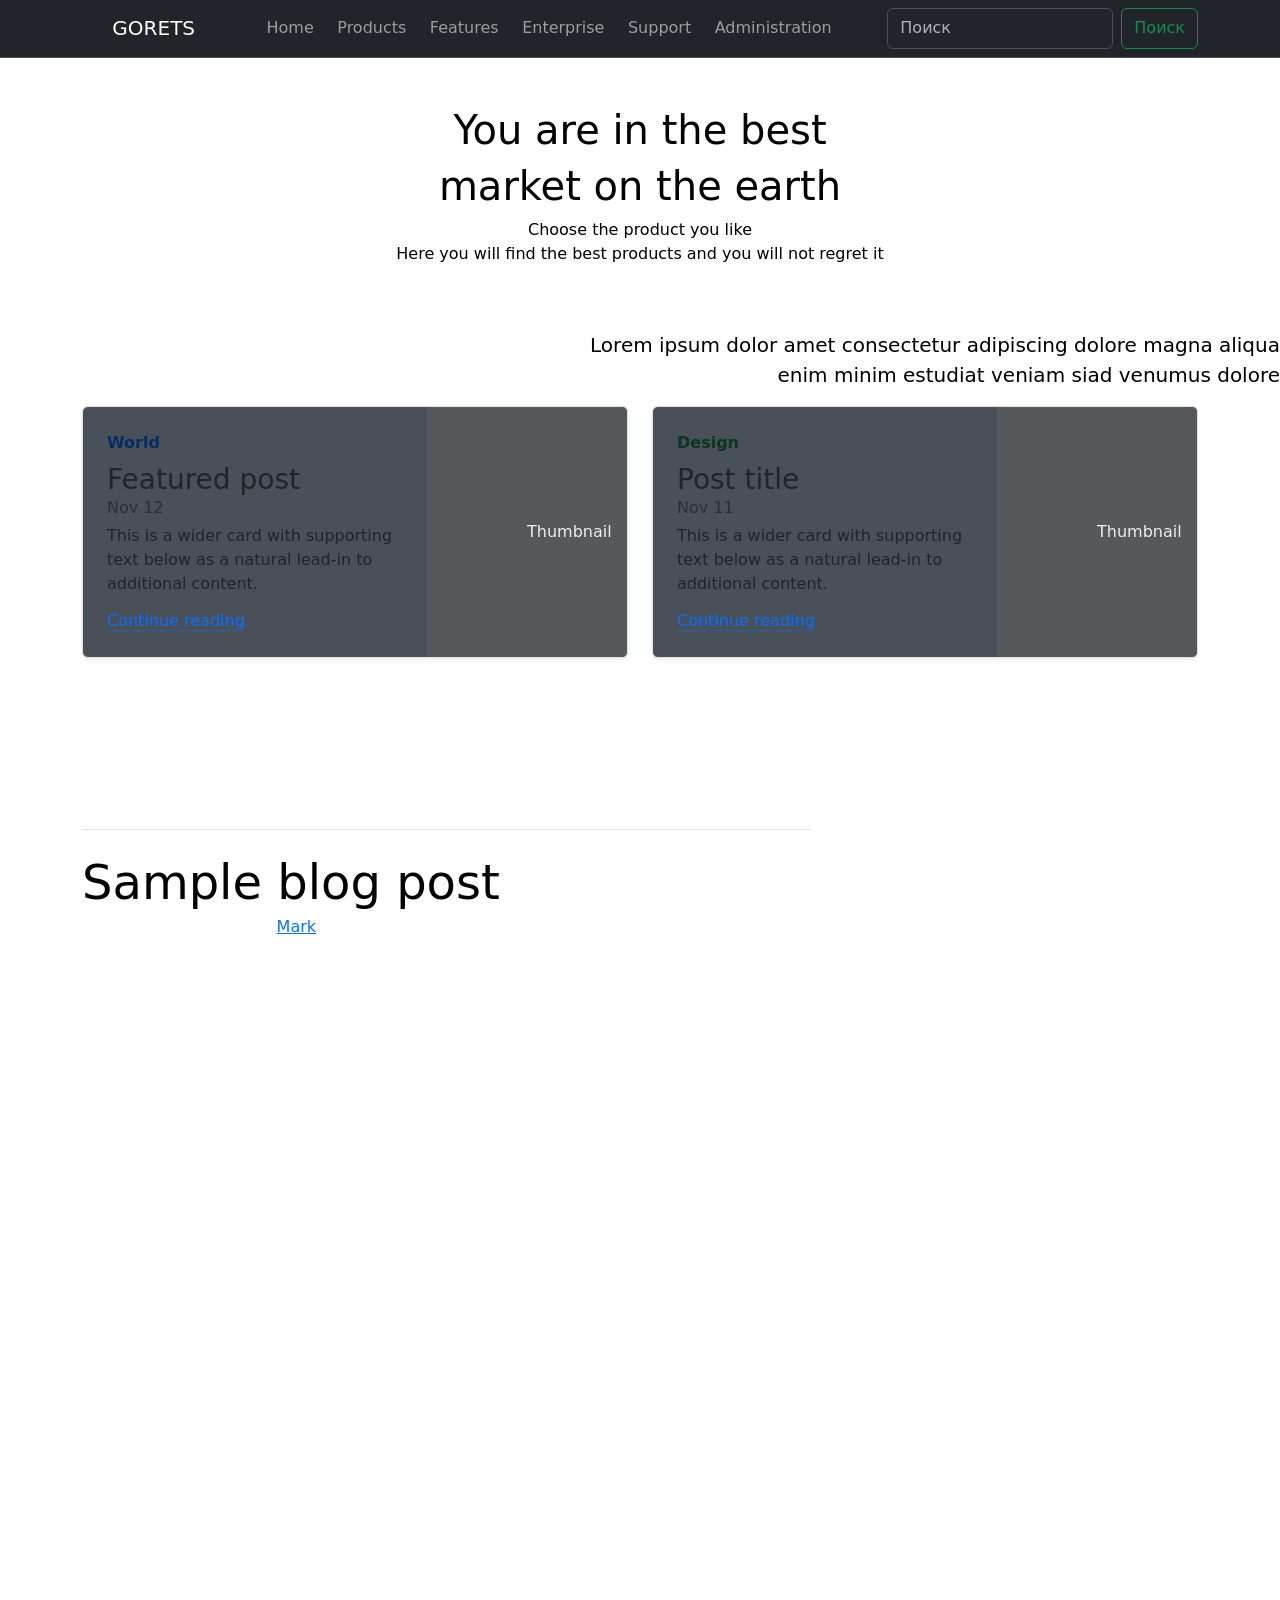
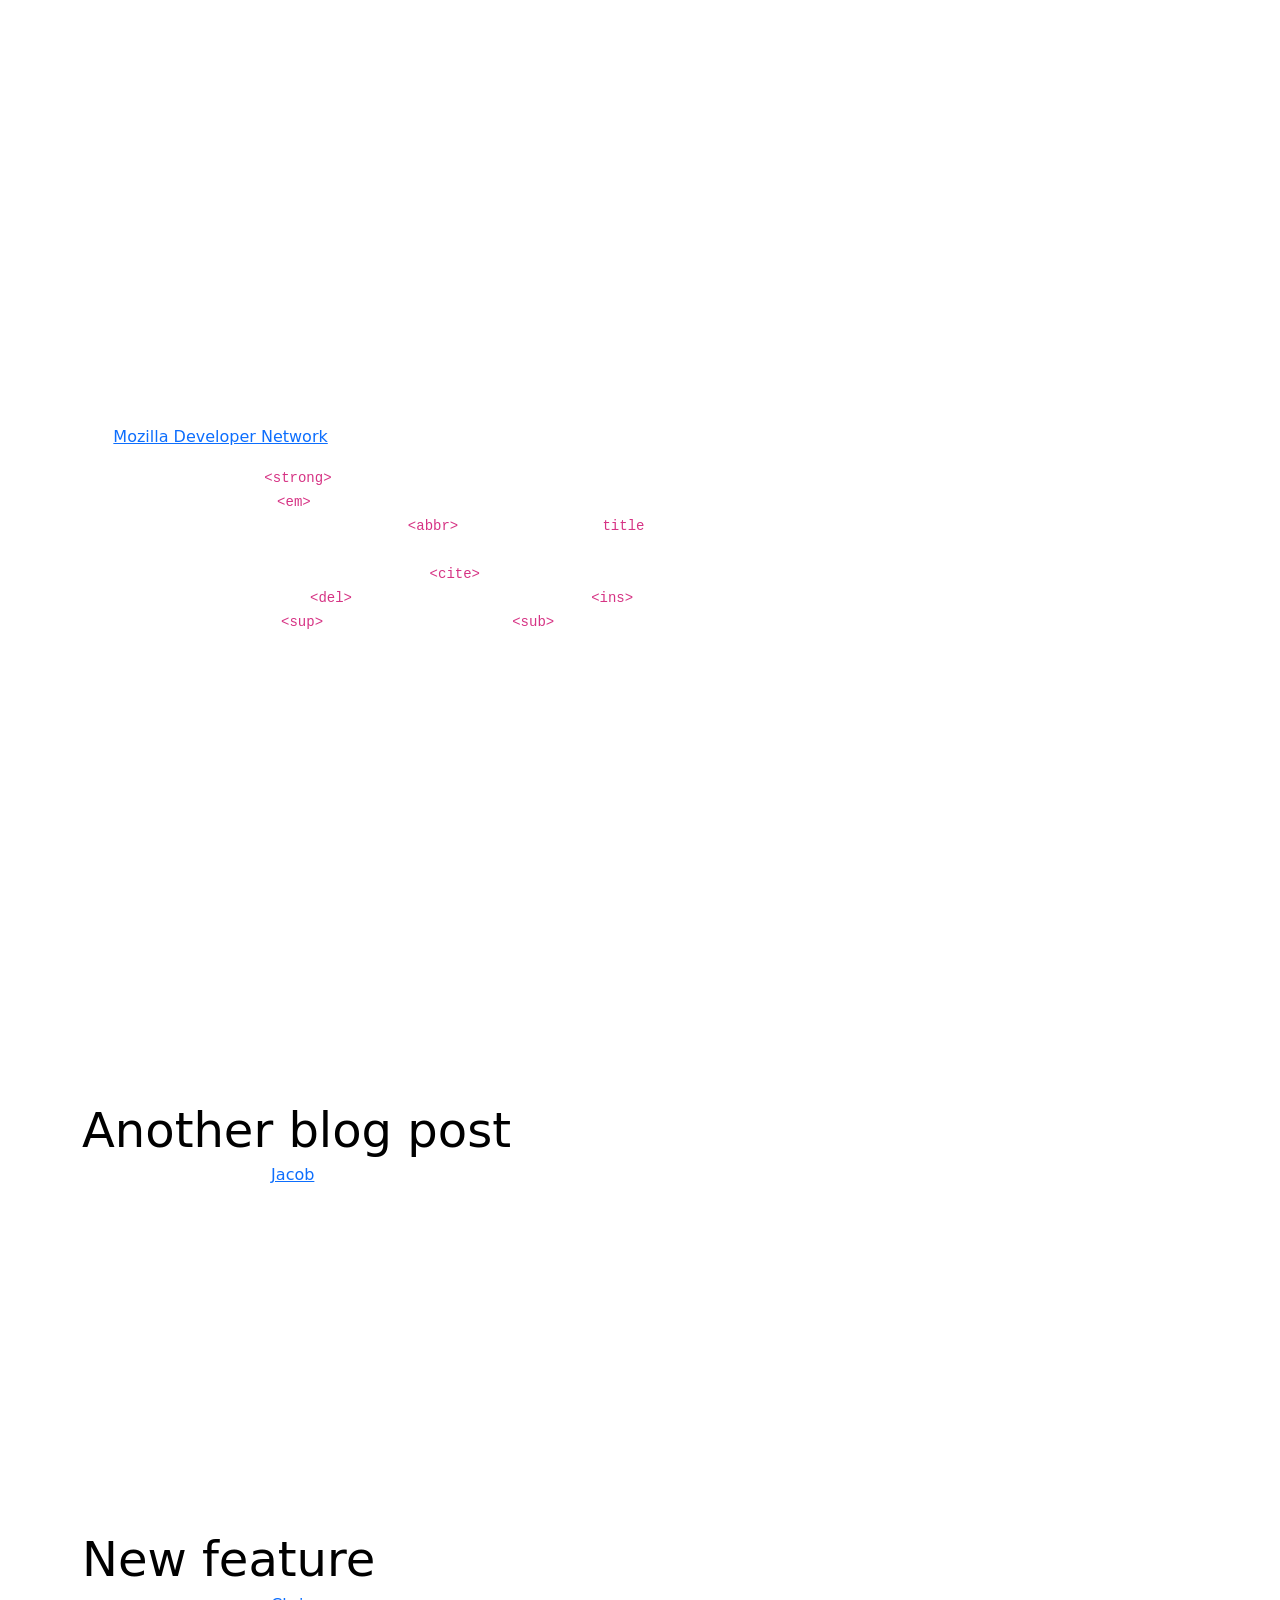
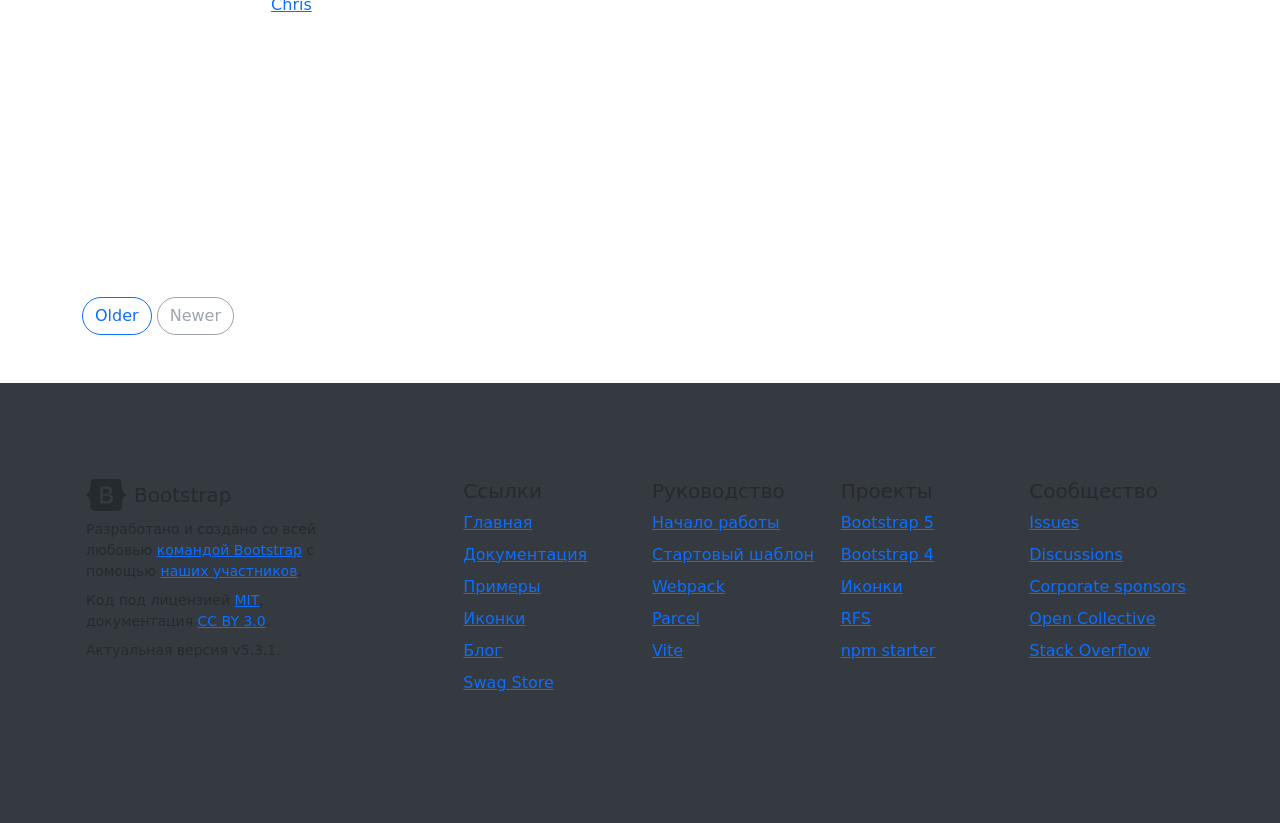
<file: Gorets/src/main/resources/templates/mainHTML/main_page.html>
<!doctype html>
<html xmlns:th="http://www.thymeleaf.org">
<head>
    <meta charset="utf-8">
    <meta name="viewport" content="width=device-width, initial-scale=1">
    <title>GORETS demo</title>

    <link href="https://cdn.jsdelivr.net/npm/bootstrap@5.3.1/dist/css/bootstrap.min.css"
          rel="stylesheet"
          integrity="sha384-4bw+/aepP/YC94hEpVNVgiZdgIC5+VKNBQNGCHeKRQN+PtmoHDEXuppvnDJzQIu9"
          crossorigin="anonymous">
</head>

<body>
<style>
  body {
  background: url("https://img3.akspic.ru/crops/2/4/7/5/6/165742/165742-gora_fudzi_chernyj_ili_belyj-gora_fudzi-oisi-pyati_ozer_fudzi-vulkan-1920x1080.jpg");
  background-attachment: fixed;
  }
</style>

<!--NAVBAR-->
<nav class="navbar navbar-expand-md bg-dark sticky-top border-bottom" data-bs-theme="dark">
    <div class="container">
        <a class="navbar-brand " href="#">
            <svg class="bi" width="24" height="24"><use xlink:href="#aperture"></use></svg>
            GORETS
        </a>
        <button class="navbar-toggler" type="button" data-bs-toggle="offcanvas" data-bs-target="#offcanvas" aria-controls="#offcanvas" aria-label="Toggle navigation">
            <span class="navbar-toggler-icon"></span>
        </button>
        <div class="offcanvas offcanvas-end" tabindex="-1" id="#offcanvas" aria-labelledby="#offcanvasLabel">
            <div class="offcanvas-header">
                <h5 class="offcanvas-title" id="#offcanvasLabel">Aperture</h5>
                <button type="button" class="btn-close" data-bs-dismiss="offcanvas" aria-label="Close"></button>
            </div>
            <div class="offcanvas-body">
                <ul class="navbar-nav flex-grow-1 justify-content-between">
                    <li class="nav-item"><a class="nav-link" href="#">
                        <svg class="bi" width="24" height="24"><use xlink:href="#aperture"></use></svg>
                    </a></li>
                    <li class="nav-item"><a class="nav-link" href="/market">Home</a></li>
                    <li class="nav-item"><a class="nav-link" href="/market/products">Products</a></li>
                    <li class="nav-item"><a class="nav-link" href="#">Features</a></li>
                    <li class="nav-item"><a class="nav-link" href="#">Enterprise</a></li>
                    <li class="nav-item"><a class="nav-link" href="#">Support</a></li>
                    <li class="nav-item"><a class="nav-link" href="#">Administration</a></li>
                    <li class="nav-item"><a class="nav-link" href="#">
                        <svg class="bi" width="24" height="24"><use xlink:href="#cart"></use></svg>
                    </a></li>
                </ul>
                <form class="d-flex" role="search">
                    <input class="form-control me-2" type="search" placeholder="Поиск" aria-label="Поиск">
                    <button class="btn btn-outline-success" type="submit">Поиск</button>
                </form>
            </div>
        </div>
    </div>
</nav>


<div class="row">
<div class="position-relative p-5 text-center  rounded-5" >
    <h1 class="text-body-emphasis">You are in the best</h1>
    <h1 class="text-body-emphasis">market on the earth</h1>
    <p style="color: #000">Choose the product you like<br> Here you will find the best products and you will not regret it</p>
</div>
</div>

<figure class="text-end" style="color: #000">
    <blockquote class="blockquote">
        <p style="color: #000">Lorem ipsum dolor amet consectetur adipiscing dolore magna aliqua <br> enim minim estudiat veniam siad venumus dolore</p>

    </blockquote>

</figure>

<main class="container">
    <div class="row mb-2">
        <div class="col-md-6" >
            <div class="row g-0 border rounded overflow-hidden flex-md-row mb-4 shadow-sm h-md-250 position-relative" style="background-color: #495057">
                <div class="col p-4 d-flex flex-column position-static">
                    <strong class="d-inline-block mb-2 text-primary-emphasis">World</strong>
                    <h3 class="mb-0">Featured post</h3>
                    <div class="mb-1 text-body-secondary">Nov 12</div>
                    <p class="card-text mb-auto">This is a wider card with supporting text below as a natural lead-in to additional content.</p>
                    <a href="#" class="icon-link gap-1 icon-link-hover stretched-link">
                        Continue reading
                        <svg class="bi"><use xlink:href="#chevron-right"></use></svg>
                    </a>
                </div>
            <div class="col-auto d-none d-lg-block">
                <svg class="bd-placeholder-img" width="200" height="250" xmlns="http://www.w3.org/2000/svg" role="img" aria-label="Placeholder: Thumbnail" preserveAspectRatio="xMidYMid slice" focusable="false"><title>Placeholder</title><rect width="100%" height="100%" fill="#55595c"></rect><text x="50%" y="50%" fill="#eceeef" dy=".3em">Thumbnail</text></svg>
            </div>
            </div>
        </div>
        <div class="col-md-6" >
            <div class="row g-0 border rounded overflow-hidden flex-md-row mb-4 shadow-sm h-md-250 position-relative"
                 style="background-color: #495057">
                <div class="col p-4 d-flex flex-column position-static">
                    <strong class="d-inline-block mb-2 text-success-emphasis">Design</strong>
                    <h3 class="mb-0">Post title</h3>
                    <div class="mb-1 text-body-secondary">Nov 11</div>
                    <p class="mb-auto">This is a wider card with supporting text below as a natural lead-in to additional content.</p>
                    <a href="#" class="icon-link gap-1 icon-link-hover stretched-link">
                        Continue reading
                        <svg class="bi"><use xlink:href="#chevron-right"></use></svg>
                    </a>
                </div>
                <div class="col-auto d-none d-lg-block">
                    <svg class="bd-placeholder-img" width="200" height="250" xmlns="http://www.w3.org/2000/svg" role="img" aria-label="Placeholder: Thumbnail" preserveAspectRatio="xMidYMid slice" focusable="false"><title>Placeholder</title><rect width="100%" height="100%" fill="#55595c"></rect><text x="50%" y="50%" fill="#eceeef" dy=".3em">Thumbnail</text></svg>
                </div>
            </div>
        </div>
    </div>


<div class="row g-5" style="color: #fff ">
    <div class="col-md-8">
        <h3 class="pb-4 mb-4 fst-italic ">
            The content for this page is under development,
        </h3>
        <h3 class="pb-4 mb-4 fst-italic border-bottom">
            so there will be test text here
        </h3>

            <article class="blog-post">
            <h2 class="display-5 link-body-emphasis mb-1">Sample blog post</h2>
            <p class="blog-post-meta">September 17, 2023 by <a href="#">Mark</a></p>

            <p>This blog post shows a few different types of content that’s supported and styled with Bootstrap. Basic typography, lists, tables, images, code, and more are all supported as expected.</p>
            <hr>
            <p>This is some additional paragraph placeholder content. It has been written to fill the available space and show how a longer snippet of text affects the surrounding content. We'll repeat it often to keep the demonstration flowing, so be on the lookout for this exact same string of text.</p>
            <h2>Blockquotes</h2>
            <p>This is an example blockquote in action:</p>
            <blockquote class="blockquote">
                <p>Quoted text goes here.</p>
            </blockquote>
            <p>This is some additional paragraph placeholder content. It has been written to fill the available space and show how a longer snippet of text affects the surrounding content. We'll repeat it often to keep the demonstration flowing, so be on the lookout for this exact same string of text.</p>
            <h3>Example lists</h3>
            <p>This is some additional paragraph placeholder content. It's a slightly shorter version of the other highly repetitive body text used throughout. This is an example unordered list:</p>
            <ul>
                <li>First list item</li>
                <li>Second list item with a longer description</li>
                <li>Third list item to close it out</li>
            </ul>
            <p>And this is an ordered list:</p>
            <ol>
                <li>First list item</li>
                <li>Second list item with a longer description</li>
                <li>Third list item to close it out</li>
            </ol>
            <p>And this is a definition list:</p>
            <dl>
                <dt>HyperText Markup Language (HTML)</dt>
                <dd>The language used to describe and define the content of a Web page</dd>
                <dt>Cascading Style Sheets (CSS)</dt>
                <dd>Used to describe the appearance of Web content</dd>
                <dt>JavaScript (JS)</dt>
                <dd>The programming language used to build advanced Web sites and applications</dd>
            </dl>
            <h2>Inline HTML elements</h2>
            <p>HTML defines a long list of available inline tags, a complete list of which can be found on the <a href="https://developer.mozilla.org/en-US/docs/Web/HTML/Element">Mozilla Developer Network</a>.</p>
            <ul>
                <li><strong>To bold text</strong>, use <code class="language-plaintext highlighter-rouge">&lt;strong&gt;</code>.</li>
                <li><em>To italicize text</em>, use <code class="language-plaintext highlighter-rouge">&lt;em&gt;</code>.</li>
                <li>Abbreviations, like <abbr title="HyperText Markup Language">HTML</abbr> should use <code class="language-plaintext highlighter-rouge">&lt;abbr&gt;</code>, with an optional <code class="language-plaintext highlighter-rouge">title</code> attribute for the full phrase.</li>
                <li>Citations, like <cite>— Mark Otto</cite>, should use <code class="language-plaintext highlighter-rouge">&lt;cite&gt;</code>.</li>
                <li><del>Deleted</del> text should use <code class="language-plaintext highlighter-rouge">&lt;del&gt;</code> and <ins>inserted</ins> text should use <code class="language-plaintext highlighter-rouge">&lt;ins&gt;</code>.</li>
                <li>Superscript <sup>text</sup> uses <code class="language-plaintext highlighter-rouge">&lt;sup&gt;</code> and subscript <sub>text</sub> uses <code class="language-plaintext highlighter-rouge">&lt;sub&gt;</code>.</li>
            </ul>
            <p>Most of these elements are styled by browsers with few modifications on our part.</p>
            <h2>Heading</h2>
            <p>This is some additional paragraph placeholder content. It has been written to fill the available space and show how a longer snippet of text affects the surrounding content. We'll repeat it often to keep the demonstration flowing, so be on the lookout for this exact same string of text.</p>
            <h3>Sub-heading</h3>
            <p>This is some additional paragraph placeholder content. It has been written to fill the available space and show how a longer snippet of text affects the surrounding content. We'll repeat it often to keep the demonstration flowing, so be on the lookout for this exact same string of text.</p>
            <pre><code>Example code block</code></pre>
            <p>This is some additional paragraph placeholder content. It's a slightly shorter version of the other highly repetitive body text used throughout.</p>
        </article>

        <article class="blog-post">
            <h2 class="display-5 link-body-emphasis mb-1">Another blog post</h2>
            <p class="blog-post-meta">December 23, 2020 by <a href="#">Jacob</a></p>

            <p>This is some additional paragraph placeholder content. It has been written to fill the available space and show how a longer snippet of text affects the surrounding content. We'll repeat it often to keep the demonstration flowing, so be on the lookout for this exact same string of text.</p>
            <blockquote>
                <p>Longer quote goes here, maybe with some <strong>emphasized text</strong> in the middle of it.</p>
            </blockquote>
            <p>This is some additional paragraph placeholder content. It has been written to fill the available space and show how a longer snippet of text affects the surrounding content. We'll repeat it often to keep the demonstration flowing, so be on the lookout for this exact same string of text.</p>
            <p>This is some additional paragraph placeholder content. It's a slightly shorter version of the other highly repetitive body text used throughout.</p>
        </article>

        <article class="blog-post">
            <h2 class="display-5 link-body-emphasis mb-1">New feature</h2>
            <p class="blog-post-meta">December 14, 2020 by <a href="#">Chris</a></p>

            <p>This is some additional paragraph placeholder content. It has been written to fill the available space and show how a longer snippet of text affects the surrounding content. We'll repeat it often to keep the demonstration flowing, so be on the lookout for this exact same string of text.</p>
            <ul>
                <li>First list item</li>
                <li>Second list item with a longer description</li>
                <li>Third list item to close it out</li>
            </ul>
            <p>This is some additional paragraph placeholder content. It's a slightly shorter version of the other highly repetitive body text used throughout.</p>
        </article>

        <nav class="blog-pagination" aria-label="Pagination">
            <a class="btn btn-outline-primary rounded-pill" href="#">Older</a>
            <a class="btn btn-outline-secondary rounded-pill disabled">Newer</a>
        </nav>
    </div>
</div>
</main>









<!-- FOOTER-->
<div class="container-fluid" style="background-color: #343a40">
    <footer class="bd-footer py-4 py-md-5 mt-5 " >
        <div class="container py-4 py-md-5 px-4 px-md-3 text-body-secondary" >
            <div class="row">
                <div class="col-lg-3 mb-3">
                    <a class="d-inline-flex align-items-center mb-2 text-body-secondary text-decoration-none" href="/" aria-label="Bootstrap">
                        <svg xmlns="http://www.w3.org/2000/svg" width="40" height="32" class="d-block me-2" viewBox="0 0 118 94" role="img"><title>Bootstrap</title><path fill-rule="evenodd" clip-rule="evenodd" d="M24.509 0c-6.733 0-11.715 5.893-11.492 12.284.214 6.14-.064 14.092-2.066 20.577C8.943 39.365 5.547 43.485 0 44.014v5.972c5.547.529 8.943 4.649 10.951 11.153 2.002 6.485 2.28 14.437 2.066 20.577C12.794 88.106 17.776 94 24.51 94H93.5c6.733 0 11.714-5.893 11.491-12.284-.214-6.14.064-14.092 2.066-20.577 2.009-6.504 5.396-10.624 10.943-11.153v-5.972c-5.547-.529-8.934-4.649-10.943-11.153-2.002-6.484-2.28-14.437-2.066-20.577C105.214 5.894 100.233 0 93.5 0H24.508zM80 57.863C80 66.663 73.436 72 62.543 72H44a2 2 0 01-2-2V24a2 2 0 012-2h18.437c9.083 0 15.044 4.92 15.044 12.474 0 5.302-4.01 10.049-9.119 10.88v.277C75.317 46.394 80 51.21 80 57.863zM60.521 28.34H49.948v14.934h8.905c6.884 0 10.68-2.772 10.68-7.727 0-4.643-3.264-7.207-9.012-7.207zM49.948 49.2v16.458H60.91c7.167 0 10.964-2.876 10.964-8.281 0-5.406-3.903-8.178-11.425-8.178H49.948z" fill="currentColor"></path></svg>
                        <span class="fs-5">Bootstrap</span>
                    </a>
                    <ul class="list-unstyled small">
                        <li class="mb-2">Разработано и создано со всей любовью <a href="/docs/5.3/about/team/">командой Bootstrap</a> с помощью <a href="https://github.com/twbs/bootstrap/graphs/contributors" rel="nofollow noopener" target="_blank">наших участников</a>.</li>
                        <li class="mb-2">Код под лицензией <a href="https://github.com/twbs/bootstrap/blob/main/LICENSE" target="_blank" rel="license noopener">MIT</a>, документация <a href="https://creativecommons.org/licenses/by/3.0/" target="_blank" rel="license noopener">CC BY 3.0</a>.</li>
                        <li class="mb-2">Актуальная версия v5.3.1.</li>
                    </ul>
                </div>
                <div class="col-6 col-lg-2 offset-lg-1 mb-3">
                    <h5>Ссылки</h5>
                    <ul class="list-unstyled">
                        <li class="mb-2"><a href="/">Главная</a></li>
                        <li class="mb-2"><a href="/docs/5.3/">Документация</a></li>
                        <li class="mb-2"><a href="/docs/5.3/examples/">Примеры</a></li>
                        <li class="mb-2"><a href="https://icons.bootstrap-4.ru/" target="_blank">Иконки</a></li>
                        <li class="mb-2"><a href="https://blog.getbootstrap.com/" rel="nofollow noopener" target="_blank">Блог</a></li>
                        <li class="mb-2"><a href="https://cottonbureau.com/people/bootstrap" rel="nofollow noopener" target="_blank">Swag Store</a></li>
                    </ul>
                </div>
                <div class="col-6 col-lg-2 mb-3">
                    <h5>Руководство</h5>
                    <ul class="list-unstyled">
                        <li class="mb-2"><a href="/docs/5.3/getting-started/">Начало работы</a></li>
                        <li class="mb-2"><a href="/docs/5.3/examples/starter-template/">Стартовый шаблон</a></li>
                        <li class="mb-2"><a href="/docs/5.3/getting-started/webpack/">Webpack</a></li>
                        <li class="mb-2"><a href="/docs/5.3/getting-started/parcel/">Parcel</a></li>
                        <li class="mb-2"><a href="/docs/5.3/getting-started/vite/">Vite</a></li>
                    </ul>
                </div>
                <div class="col-6 col-lg-2 mb-3">
                    <h5>Проекты</h5>
                    <ul class="list-unstyled">
                        <li class="mb-2"><a href="https://github.com/twbs/bootstrap" rel="nofollow noopener" target="_blank">Bootstrap 5</a></li>
                        <li class="mb-2"><a href="https://github.com/twbs/bootstrap/tree/v4-dev" rel="nofollow noopener" target="_blank">Bootstrap 4</a></li>
                        <li class="mb-2"><a href="https://github.com/twbs/icons" rel="nofollow noopener" target="_blank">Иконки</a></li>
                        <li class="mb-2"><a href="https://github.com/twbs/rfs" rel="nofollow noopener" target="_blank">RFS</a></li>
                        <li class="mb-2"><a href="https://github.com/twbs/bootstrap-npm-starter" rel="nofollow noopener" target="_blank">npm starter</a></li>
                    </ul>
                </div>
                <div class="col-6 col-lg-2 mb-3">
                    <h5>Сообщество</h5>
                    <ul class="list-unstyled">
                        <li class="mb-2"><a href="https://github.com/twbs/bootstrap/issues" rel="nofollow noopener" target="_blank">Issues</a></li>
                        <li class="mb-2"><a href="https://github.com/twbs/bootstrap/discussions" rel="nofollow noopener" target="_blank">Discussions</a></li>
                        <li class="mb-2"><a href="https://github.com/sponsors/twbs" rel="nofollow noopener" target="_blank">Corporate sponsors</a></li>
                        <li class="mb-2"><a href="https://opencollective.com/bootstrap" rel="nofollow noopener" target="_blank">Open Collective</a></li>
                        <li class="mb-2"><a href="https://stackoverflow.com/questions/tagged/bootstrap-5" rel="nofollow noopener" target="_blank">Stack Overflow</a></li>
                    </ul>
                </div>
            </div>
        </div>
    </footer>
</div>


<script src="https://cdn.jsdelivr.net/npm/bootstrap@5.3.1/dist/js/bootstrap.bundle.min.js"
        integrity="sha384-HwwvtgBNo3bZJJLYd8oVXjrBZt8cqVSpeBNS5n7C8IVInixGAoxmnlMuBnhbgrkm"
        crossorigin="anonymous"></script>
</body>
</html>
</file>
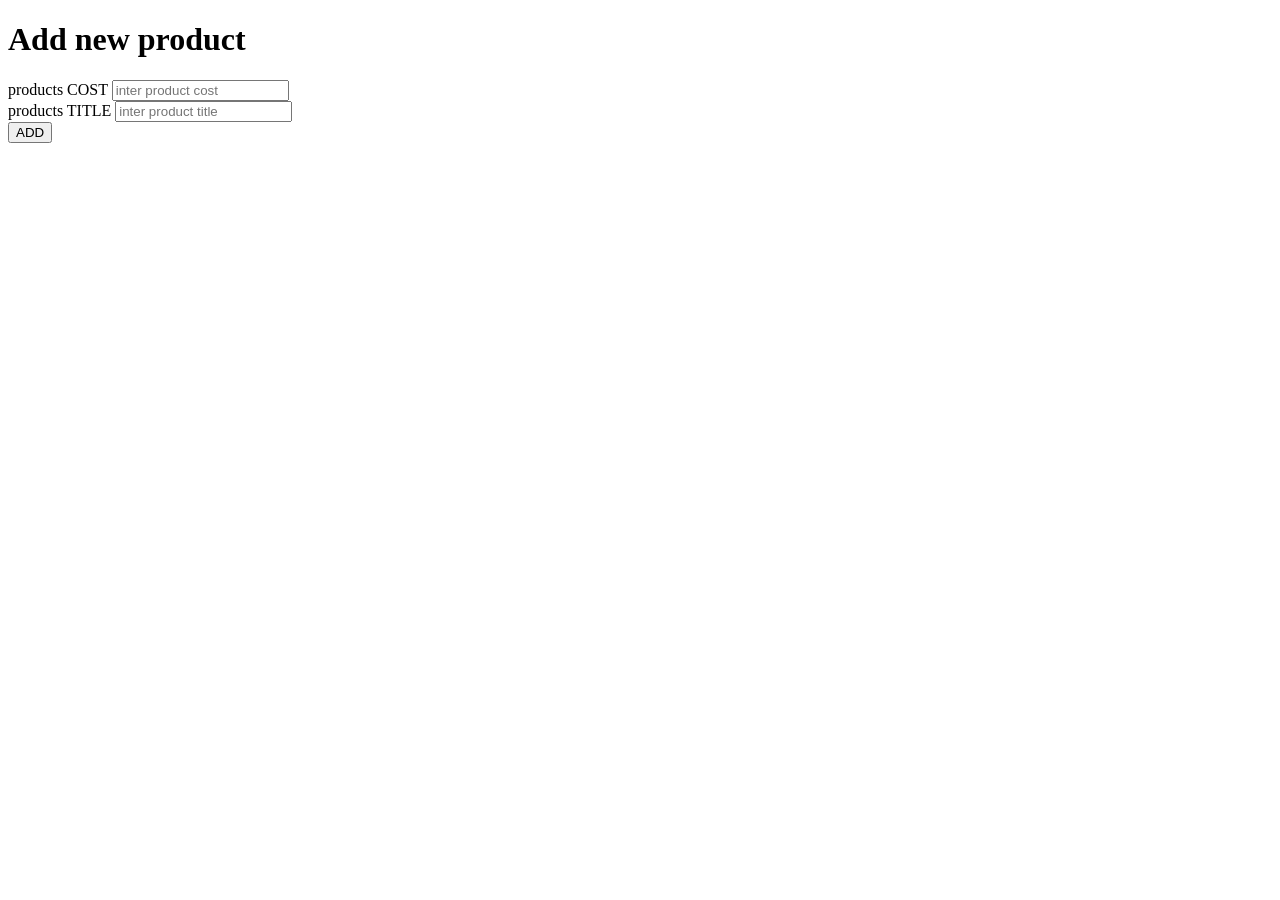
<file: Gorets/src/main/resources/templates/simple/add_new_product_page.html>
<!DOCTYPE html>
<html lang="en">
<head>
    <meta charset="UTF-8">
    <title>New Product</title>
</head>
<body>

    <h1> Add new product</h1>

    <form action="addNewProduct" method="post">

        <div>
            <label>products COST</label>
            <input type="number" name="product_cost" placeholder="inter product cost">
        </div>

        <div>
            <label>products TITLE</label>
            <input type="text" name="product_title" placeholder="inter product title ">
        </div>

        <button>ADD</button>
    </form>

</body>
</html>
</file>
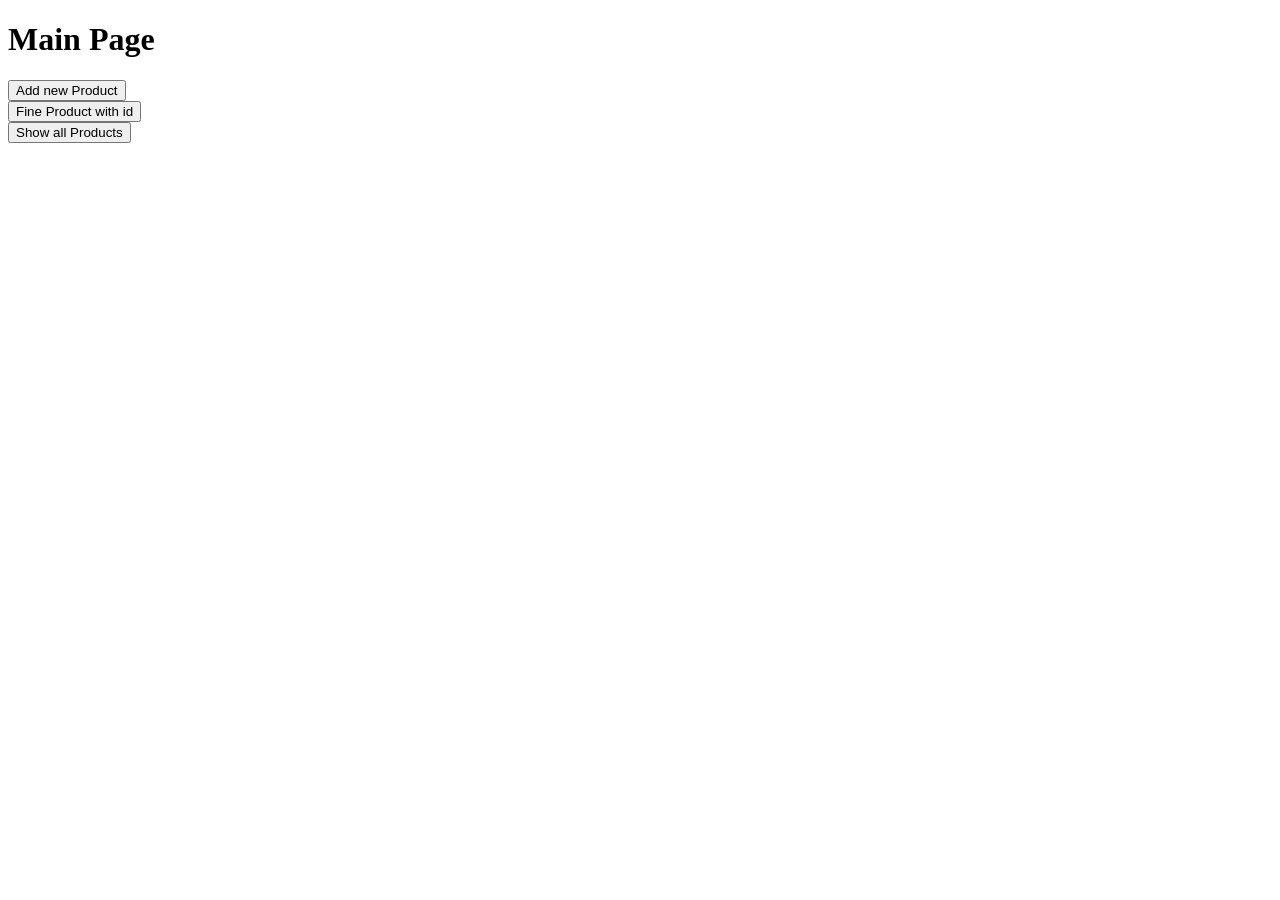
<file: Gorets/src/main/resources/templates/simple/lessons_main_page.html>
<!DOCTYPE html>
<html lang="en" xmlns:th="http//www.thymeleaf.org">
<head>
    <meta charset="UTF-8">
    <title>Products Market</title>
</head>
<body>
<h1>Main Page</h1>

<form>
    <input type="button" value="Add new Product" onclick='location.href="/market/test/new_product"'/>
</form>

<form>
    <input type="button" value="Fine Product with id" onclick='location.href="/market/test/finedById/0"'/>
</form>

<form>
    <input type="button" value="Show all Products" onclick='location.href="/market/test/finedAll"'/>
</form>

<!--<form>-->
<!--    <input type="button" value="Show all Products" onclick='location.href="/market/test/registeer"'/>-->
<!--</form>-->

</body>
</html>
</file>
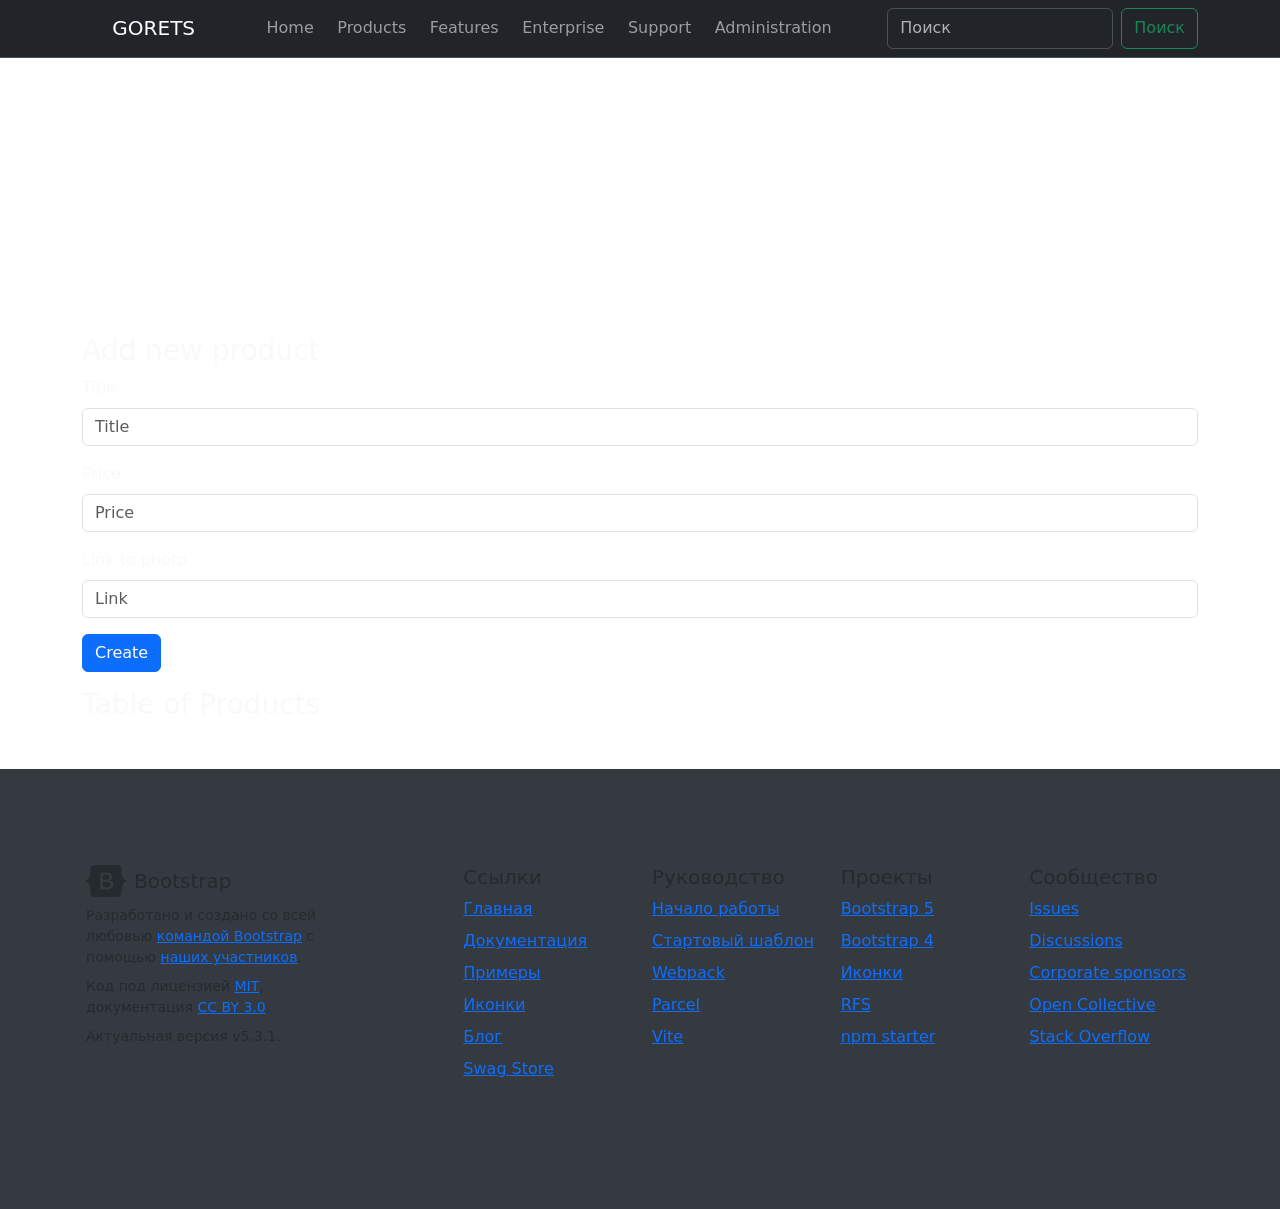
<file: Gorets/src/main/resources/templates/my_templates/mainHTML/administration_page.html>
<!doctype html>
<html xmlns:th="http://www.thymeleaf.org">
<head>
    <meta charset="utf-8">
    <meta name="viewport" content="width=device-width, initial-scale=1">
    <title>GORETS demo</title>

    <link href="https://cdn.jsdelivr.net/npm/bootstrap@5.3.1/dist/css/bootstrap.min.css"
          rel="stylesheet"
          integrity="sha384-4bw+/aepP/YC94hEpVNVgiZdgIC5+VKNBQNGCHeKRQN+PtmoHDEXuppvnDJzQIu9"
          crossorigin="anonymous">
</head>

<body>
<style>
  body {
  background: url("https://img3.akspic.ru/crops/2/4/7/5/6/165742/165742-gora_fudzi_chernyj_ili_belyj-gora_fudzi-oisi-pyati_ozer_fudzi-vulkan-1920x1080.jpg");
  background-attachment: fixed;
  }
</style>

                                      <!--NAVBAR-->
<nav class="navbar navbar-expand-md bg-dark sticky-top border-bottom" data-bs-theme="dark">
    <div class="container">
        <a class="navbar-brand " href="#">
            <svg class="bi" width="24" height="24"><use xlink:href="#aperture"></use></svg>
            GORETS
        </a>
        <button class="navbar-toggler" type="button" data-bs-toggle="offcanvas" data-bs-target="#offcanvas" aria-controls="#offcanvas" aria-label="Toggle navigation">
            <span class="navbar-toggler-icon"></span>
        </button>
        <div class="offcanvas offcanvas-end" tabindex="-1" id="#offcanvas" aria-labelledby="#offcanvasLabel">
            <div class="offcanvas-header">
                <h5 class="offcanvas-title" id="#offcanvasLabel">Aperture</h5>
                <button type="button" class="btn-close" data-bs-dismiss="offcanvas" aria-label="Close"></button>
            </div>
            <div class="offcanvas-body">
                <ul class="navbar-nav flex-grow-1 justify-content-between">
                    <li class="nav-item"><a class="nav-link" href="#">
                        <svg class="bi" width="24" height="24"><use xlink:href="#aperture"></use></svg>
                    </a></li>
                    <li class="nav-item"><a class="nav-link" href="/market">Home</a></li>
                    <li class="nav-item"><a class="nav-link" href="/market/prod">Products</a></li>
                    <li class="nav-item"><a class="nav-link" onclick="temporarilyNotWorking()">Features</a></li>
                    <li class="nav-item"><a class="nav-link" onclick="temporarilyNotWorking()">Enterprise</a></li>
                    <li class="nav-item"><a class="nav-link" onclick="temporarilyNotWorking()">Support</a></li>
                    <li class="nav-item"><a class="nav-link" href="/market/administration">Administration</a></li>
                    <li class="nav-item"><a class="nav-link" href="#">
                        <svg class="bi" width="24" height="24"><use xlink:href="#cart"></use></svg>
                    </a></li>
                </ul>
                <form class="d-flex" role="search">
                    <input class="form-control me-2" type="search" placeholder="Поиск" aria-label="Поиск">
                    <button class="btn btn-outline-success" type="submit">Поиск</button>
                </form>
            </div>
        </div>
    </div>
</nav>


                                     <!--CONTENT-->

<main>
    <div class="parallax-content container text-center" style="color:white">
        <div class="col-md-6 p-lg-5 mx-auto my-5">
            <h1 class="display-3 fw-bold" >Administration</h1>
        </div>
        <div class="product-device shadow-sm d-none d-md-block"></div>
        <div class="product-device product-device-2 shadow-sm d-none d-md-block"></div>
    </div>

</main>

        <!--scripts-->
<!--проверка логина и пароля-->

<!--index.js-->
<script>
    fetch('http://localhost:8080/market/api/v1/test')
    .then(function (response) {
      response.json().then(function (data) {
        var PRODUCTS = data;
        console.log('PRODUCTS', PRODUCTS)
        createTable(PRODUCTS);
      })
    })
</script>

<!--createTable-->
<script>
    function createTable(product){
        let htmlCatalog = '';

        for (var i = 0; i < product.length; i++) {
          htmlCatalog += `
                  <tr>
                    <td>${product[i].id}</td>
                    <td>${product[i].name}</td>
                    <td>${product[i].price}</td>
                    <td>${product[i].src}</td>
                    <td>
                    <button class="btn btn-danger" onclick="confirmAction(${product[i].id})">Delete</button>
                    <button type="button" class="btn btn-success">Edit</button>
                    </td>
                  </tr>
            `;
            }
            const html = `
            <div class="container">
            <table class="table table-hover">
              <thead>
              <tr>
                <th>id</th>
                <th>Title</th>
                <th>Price</th>
                <th>Img Source</th>
                <th>Action</th>
              </tr>
              </thead>
              <tbody>
                ${htmlCatalog}
              </tbody>
            </table>
            </div>
        `;

        document.getElementById("div").innerHTML =  html;
    }
</script>

<!--Temporarily Not Working-->
<script>
    function temporarilyNotWorking(){
        alert("temporarily not working");
    }
</script>

<!--class Product-->
<script>
    class Product{
        constructor(name, price, src){
            this.name = name;
            this.price = price;
            this.src = src;
        }
    }
</script>

<!--Send Form To Server-->
<script>
    function sendFormToServer(){
        const el = document.getElementById("mainForm");
        const url = 'http://localhost:8080/market/api/v1/test';

        const NAME = el.title.value;
        const PRICE = el.price.value;
        const SRC = el.link.value;

        var newProduct = new Product(NAME, PRICE, SRC);
        var data = JSON.stringify(newProduct);

        let xhr = new XMLHttpRequest();
        xhr.open("POST", url);
        xhr.setRequestHeader("Content-type", "application/json");
        xhr.send(data);
        xhr.onreadystatechange = function () {
            if (xhr.readyState === 4 && xhr.status === 200) {
                console.log("OK");
            }
        };
        return false;
        location.reload();
    }
</script>

<!--delete Product By Id-->
<script>
       function confirmAction(id){
          var confirmBtn = confirm("Are you sure? Deleted product cannot be restored");
            if(confirmBtn){
                deleteProductById(id);
            }
       }

    function deleteProductById(id){
        const url = 'http://localhost:8080/market/api/v1/test/' + id;
        console.log("INFO: line128 - " + url);

        let xhr = new XMLHttpRequest();
        xhr.open("DELETE", url);
        xhr.send();
        xhr.onreadystatechange = function () {
            if (xhr.readyState === 4 && xhr.status === 200) {
                console.log("OK");
            }
        };
        location.reload();
    }
</script>
        <!--scripts-->


<!--<div class="modal fade" id="exampleModal" tabindex="-1" aria-labelledby="exampleModalLabel" aria-hidden="true">-->
<!--    <div class="modal-dialog">-->
<!--        <div class="modal-content">-->
<!--            <div class="modal-header">-->
<!--                <h1 class="modal-title fs-5" id="exampleModalLabel">Authentication</h1>-->
<!--                <button type="button" class="btn-close" data-bs-dismiss="modal" aria-label="Cancel"></button>-->
<!--            </div>-->
<!--            <div class="modal-body">-->
<!--                <form>-->
<!--                    <div class="mb-3">-->
<!--                        <label for="login-text" class="col-form-label">Login:</label>-->
<!--                        <input type="text" class="form-control" id="login-text">-->
<!--                    </div>-->
<!--                    <div class="mb-3">-->
<!--                        <label for="password-text" class="col-form-label">Password:</label>-->
<!--                        <textarea class="form-control" id="password-text"></textarea>-->
<!--                    </div>-->
<!--                </form>-->
<!--            </div>-->
<!--            <div class="modal-footer">-->
<!--                <button type="button" class="btn btn-secondary" data-bs-dismiss="modal">Cancel</button>-->
<!--                <button type="button" class="btn btn-primary">Confirm</button>-->
<!--            </div>-->
<!--        </div>-->
<!--    </div>-->
<!--</div>-->



<div class="container" style="color: #f8f9fa">
    <h3 >Add new product</h3>
    <form id="mainForm" >
        <div class="mb-3">
            <label for="exampleInputPrice" class="form-label">Title</label>
            <input placeholder="Title" name="title" class="form-control" id="exampleInputTitle">
        </div>
        <div class="mb-3">
            <label for="exampleInputPrice" class="form-label">Priсe</label>
            <input placeholder="Price" name="price" class="form-control" id="exampleInputPrice">
        </div>
        <div class="mb-3">
            <label for="exampleInputSrc" class="form-label">Link to photo</label>
            <input placeholder="Link" name="link" class="form-control" id="exampleInputSrc">
        </div>

        <button type="submit" class="btn btn-primary" onclick="sendFormToServer()">Create</button>
    </form>
</div>

<div class="container" style="color: #f8f9fa">
    <p>         </p>
</div>


<div class="container" style="color: #f8f9fa">
    <h3>Table of Products</h3>
</div>

<div id="div" class="container"></div>





                                        <!-- FOOTER-->
<div class="container-fluid" style="background-color: #343a40">
    <footer class="bd-footer py-4 py-md-5 mt-5 " >
        <div class="container py-4 py-md-5 px-4 px-md-3 text-body-secondary" >
            <div class="row">
                <div class="col-lg-3 mb-3">
                    <a class="d-inline-flex align-items-center mb-2 text-body-secondary text-decoration-none" href="/" aria-label="Bootstrap">
                        <svg xmlns="http://www.w3.org/2000/svg" width="40" height="32" class="d-block me-2" viewBox="0 0 118 94" role="img"><title>Bootstrap</title><path fill-rule="evenodd" clip-rule="evenodd" d="M24.509 0c-6.733 0-11.715 5.893-11.492 12.284.214 6.14-.064 14.092-2.066 20.577C8.943 39.365 5.547 43.485 0 44.014v5.972c5.547.529 8.943 4.649 10.951 11.153 2.002 6.485 2.28 14.437 2.066 20.577C12.794 88.106 17.776 94 24.51 94H93.5c6.733 0 11.714-5.893 11.491-12.284-.214-6.14.064-14.092 2.066-20.577 2.009-6.504 5.396-10.624 10.943-11.153v-5.972c-5.547-.529-8.934-4.649-10.943-11.153-2.002-6.484-2.28-14.437-2.066-20.577C105.214 5.894 100.233 0 93.5 0H24.508zM80 57.863C80 66.663 73.436 72 62.543 72H44a2 2 0 01-2-2V24a2 2 0 012-2h18.437c9.083 0 15.044 4.92 15.044 12.474 0 5.302-4.01 10.049-9.119 10.88v.277C75.317 46.394 80 51.21 80 57.863zM60.521 28.34H49.948v14.934h8.905c6.884 0 10.68-2.772 10.68-7.727 0-4.643-3.264-7.207-9.012-7.207zM49.948 49.2v16.458H60.91c7.167 0 10.964-2.876 10.964-8.281 0-5.406-3.903-8.178-11.425-8.178H49.948z" fill="currentColor"></path></svg>
                        <span class="fs-5">Bootstrap</span>
                    </a>
                    <ul class="list-unstyled small">
                        <li class="mb-2">Разработано и создано со всей любовью <a href="/docs/5.3/about/team/">командой Bootstrap</a> с помощью <a href="https://github.com/twbs/bootstrap/graphs/contributors" rel="nofollow noopener" target="_blank">наших участников</a>.</li>
                        <li class="mb-2">Код под лицензией <a href="https://github.com/twbs/bootstrap/blob/main/LICENSE" target="_blank" rel="license noopener">MIT</a>, документация <a href="https://creativecommons.org/licenses/by/3.0/" target="_blank" rel="license noopener">CC BY 3.0</a>.</li>
                        <li class="mb-2">Актуальная версия v5.3.1.</li>
                    </ul>
                </div>
                <div class="col-6 col-lg-2 offset-lg-1 mb-3">
                    <h5>Ссылки</h5>
                    <ul class="list-unstyled">
                        <li class="mb-2"><a href="/">Главная</a></li>
                        <li class="mb-2"><a href="/docs/5.3/">Документация</a></li>
                        <li class="mb-2"><a href="/docs/5.3/examples/">Примеры</a></li>
                        <li class="mb-2"><a href="https://icons.bootstrap-4.ru/" target="_blank">Иконки</a></li>
                        <li class="mb-2"><a href="https://blog.getbootstrap.com/" rel="nofollow noopener" target="_blank">Блог</a></li>
                        <li class="mb-2"><a href="https://cottonbureau.com/people/bootstrap" rel="nofollow noopener" target="_blank">Swag Store</a></li>
                    </ul>
                </div>
                <div class="col-6 col-lg-2 mb-3">
                    <h5>Руководство</h5>
                    <ul class="list-unstyled">
                        <li class="mb-2"><a href="/docs/5.3/getting-started/">Начало работы</a></li>
                        <li class="mb-2"><a href="/docs/5.3/examples/starter-template/">Стартовый шаблон</a></li>
                        <li class="mb-2"><a href="/docs/5.3/getting-started/webpack/">Webpack</a></li>
                        <li class="mb-2"><a href="/docs/5.3/getting-started/parcel/">Parcel</a></li>
                        <li class="mb-2"><a href="/docs/5.3/getting-started/vite/">Vite</a></li>
                    </ul>
                </div>
                <div class="col-6 col-lg-2 mb-3">
                    <h5>Проекты</h5>
                    <ul class="list-unstyled">
                        <li class="mb-2"><a href="https://github.com/twbs/bootstrap" rel="nofollow noopener" target="_blank">Bootstrap 5</a></li>
                        <li class="mb-2"><a href="https://github.com/twbs/bootstrap/tree/v4-dev" rel="nofollow noopener" target="_blank">Bootstrap 4</a></li>
                        <li class="mb-2"><a href="https://github.com/twbs/icons" rel="nofollow noopener" target="_blank">Иконки</a></li>
                        <li class="mb-2"><a href="https://github.com/twbs/rfs" rel="nofollow noopener" target="_blank">RFS</a></li>
                        <li class="mb-2"><a href="https://github.com/twbs/bootstrap-npm-starter" rel="nofollow noopener" target="_blank">npm starter</a></li>
                    </ul>
                </div>
                <div class="col-6 col-lg-2 mb-3">
                    <h5>Сообщество</h5>
                    <ul class="list-unstyled">
                        <li class="mb-2"><a href="https://github.com/twbs/bootstrap/issues" rel="nofollow noopener" target="_blank">Issues</a></li>
                        <li class="mb-2"><a href="https://github.com/twbs/bootstrap/discussions" rel="nofollow noopener" target="_blank">Discussions</a></li>
                        <li class="mb-2"><a href="https://github.com/sponsors/twbs" rel="nofollow noopener" target="_blank">Corporate sponsors</a></li>
                        <li class="mb-2"><a href="https://opencollective.com/bootstrap" rel="nofollow noopener" target="_blank">Open Collective</a></li>
                        <li class="mb-2"><a href="https://stackoverflow.com/questions/tagged/bootstrap-5" rel="nofollow noopener" target="_blank">Stack Overflow</a></li>
                    </ul>
                </div>
            </div>
        </div>
    </footer>
</div>


<script src="https://cdn.jsdelivr.net/npm/bootstrap@5.3.1/dist/js/bootstrap.bundle.min.js"
        integrity="sha384-HwwvtgBNo3bZJJLYd8oVXjrBZt8cqVSpeBNS5n7C8IVInixGAoxmnlMuBnhbgrkm"
        crossorigin="anonymous"></script>
</body>
</html>
</file>
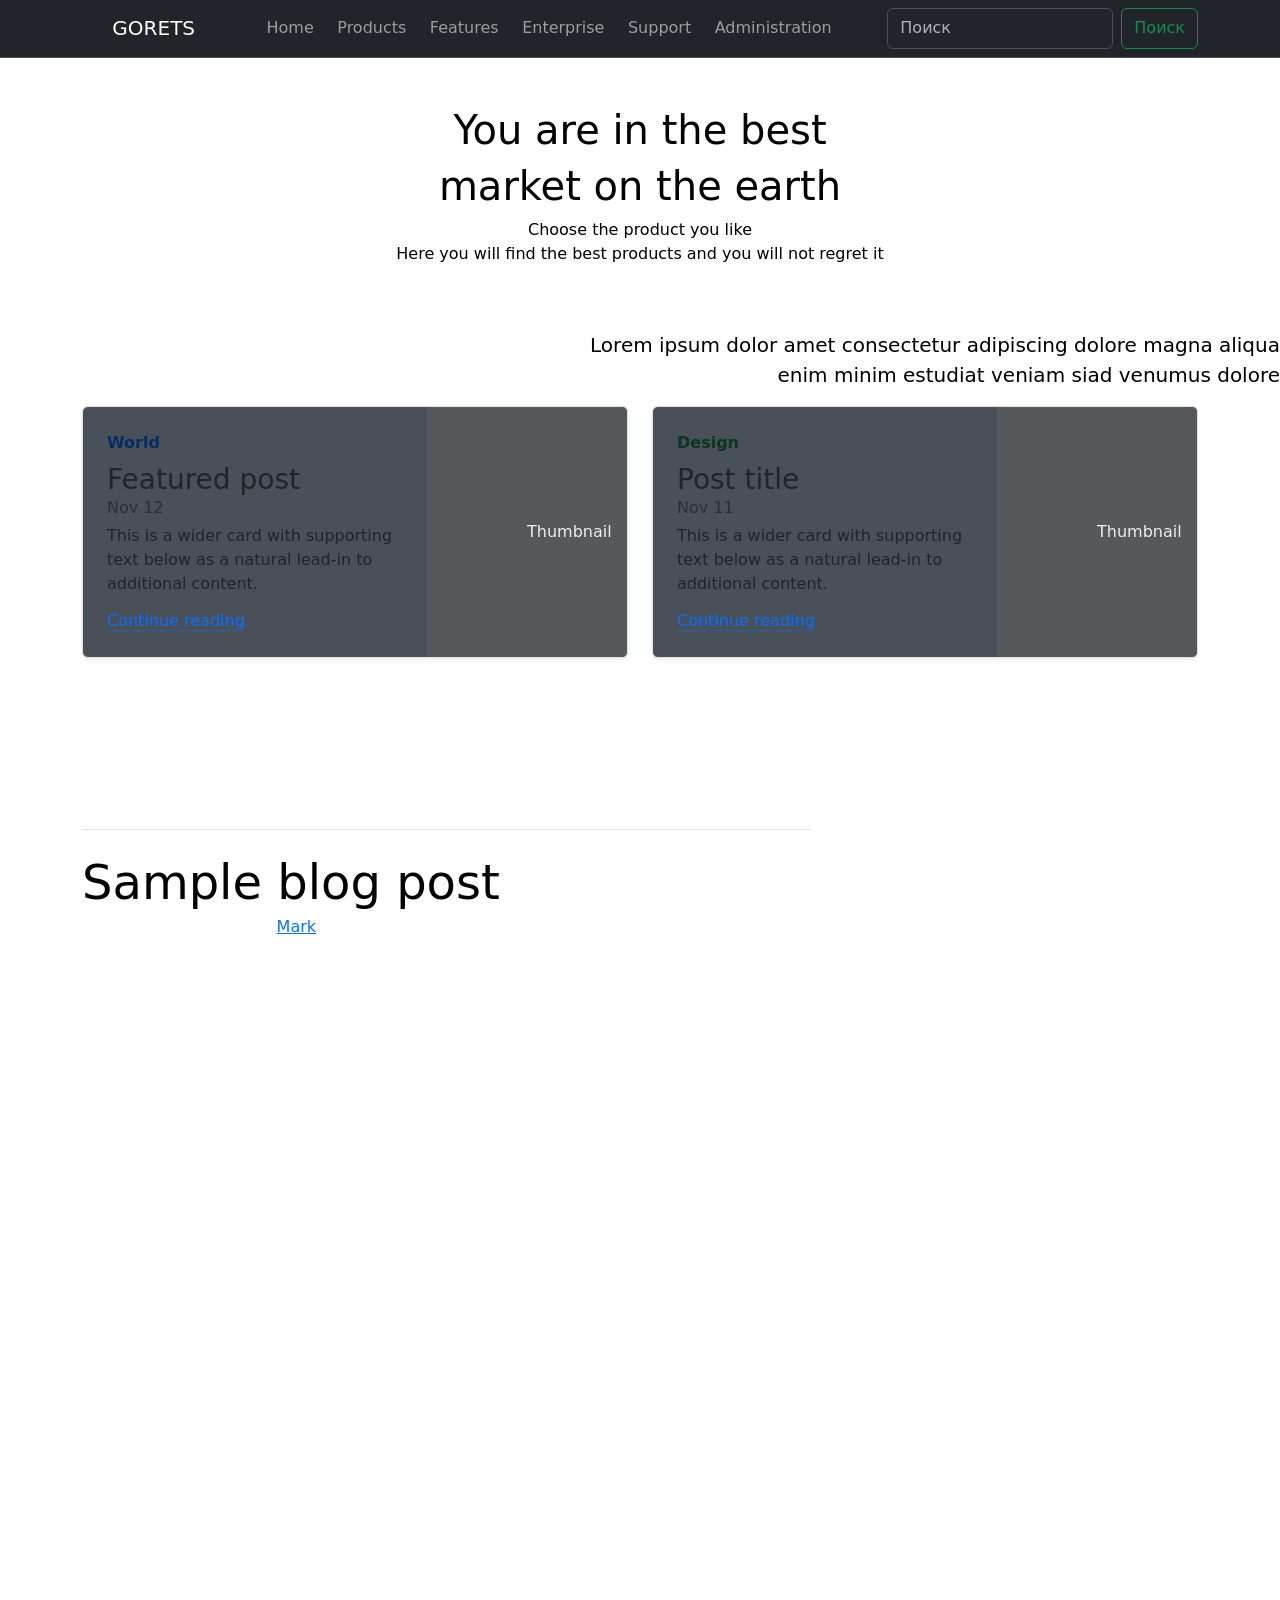
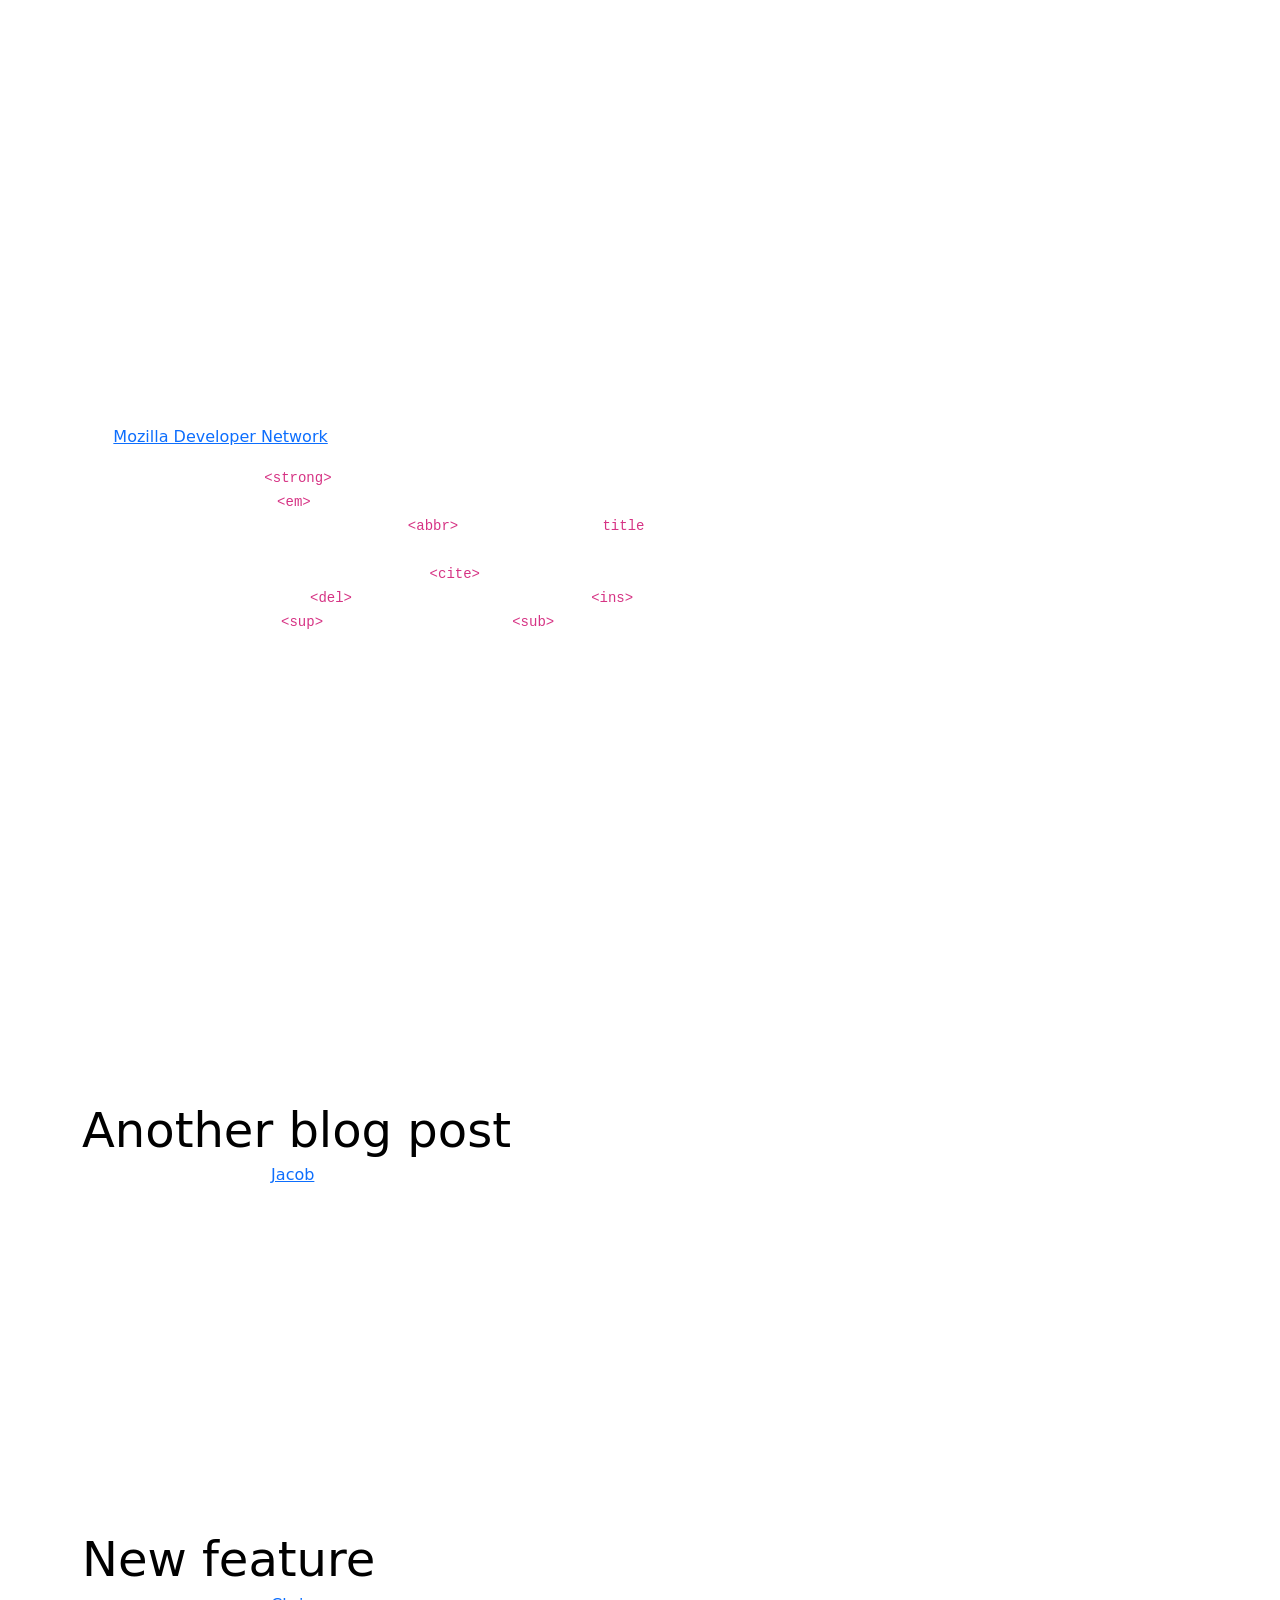
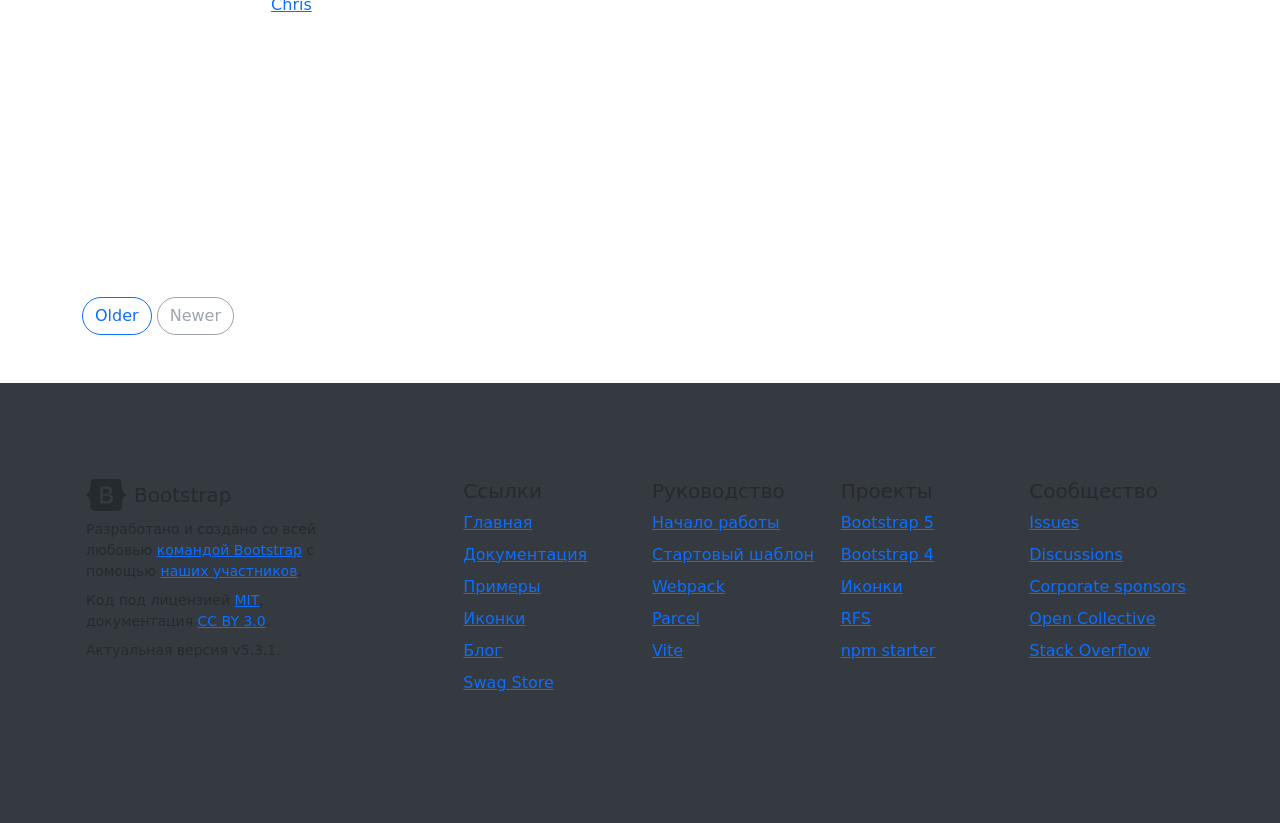
<file: Gorets/src/main/resources/templates/my_templates/mainHTML/main_page.html>
<!doctype html>
<html xmlns:th="http://www.thymeleaf.org">
<head>
    <meta charset="utf-8">
    <meta name="viewport" content="width=device-width, initial-scale=1">
    <title>GORETS demo</title>

    <link href="https://cdn.jsdelivr.net/npm/bootstrap@5.3.1/dist/css/bootstrap.min.css"
          rel="stylesheet"
          integrity="sha384-4bw+/aepP/YC94hEpVNVgiZdgIC5+VKNBQNGCHeKRQN+PtmoHDEXuppvnDJzQIu9"
          crossorigin="anonymous">
</head>

<body>
<style>
  body {
  background: url("https://img3.akspic.ru/crops/2/4/7/5/6/165742/165742-gora_fudzi_chernyj_ili_belyj-gora_fudzi-oisi-pyati_ozer_fudzi-vulkan-1920x1080.jpg");
  background-attachment: fixed;
  }
</style>

                                       <!--NAVBAR-->
<nav class="navbar navbar-expand-md bg-dark sticky-top border-bottom" data-bs-theme="dark">
    <div class="container">
        <a class="navbar-brand " href="#">
            <svg class="bi" width="24" height="24"><use xlink:href="#aperture"></use></svg>
            GORETS
        </a>
        <button class="navbar-toggler" type="button" data-bs-toggle="offcanvas" data-bs-target="#offcanvas" aria-controls="#offcanvas" aria-label="Toggle navigation">
            <span class="navbar-toggler-icon"></span>
        </button>
        <div class="offcanvas offcanvas-end" tabindex="-1" id="#offcanvas" aria-labelledby="#offcanvasLabel">
            <div class="offcanvas-header">
                <h5 class="offcanvas-title" id="#offcanvasLabel">Aperture</h5>
                <button type="button" class="btn-close" data-bs-dismiss="offcanvas" aria-label="Close"></button>
            </div>
            <div class="offcanvas-body">
                <ul class="navbar-nav flex-grow-1 justify-content-between">
                    <li class="nav-item"><a class="nav-link" href="#">
                        <svg class="bi" width="24" height="24"><use xlink:href="#aperture"></use></svg>
                    </a></li>
                    <li class="nav-item"><a class="nav-link" href="/market">Home</a></li>
                    <li class="nav-item"><a class="nav-link" href="/market/prod">Products</a></li>
                    <li class="nav-item"><a class="nav-link" onclick="temporarilyNotWorking()">Features</a></li>
                    <li class="nav-item"><a class="nav-link" onclick="temporarilyNotWorking()">Enterprise</a></li>
                    <li class="nav-item"><a class="nav-link" onclick="temporarilyNotWorking()">Support</a></li>
                    <li class="nav-item"><a class="nav-link" href="/market/administration">Administration</a></li>
                    <li class="nav-item"><a class="nav-link" href="#">
                        <svg class="bi" width="24" height="24"><use xlink:href="#cart"></use></svg>
                    </a></li>
                </ul>
                <form class="d-flex" role="search">
                    <input class="form-control me-2" type="search" placeholder="Поиск" aria-label="Поиск">
                    <button class="btn btn-outline-success" type="submit">Поиск</button>
                </form>
            </div>
        </div>
    </div>
</nav>



                                       <!--Content-->

        <!--scripts-->

<!--Temporarily Not Working-->
<script>
    function temporarilyNotWorking(){
        alert("temporarily not working");
    }
</script>

        <!--scripts-->



<div class="row">
<div class="position-relative p-5 text-center  rounded-5" >
    <h1 class="text-body-emphasis">You are in the best</h1>
    <h1 class="text-body-emphasis">market on the earth</h1>
    <p style="color: #000">Choose the product you like<br> Here you will find the best products and you will not regret it</p>
</div>
</div>

<figure class="text-end" style="color: #000">
    <blockquote class="blockquote">
        <p style="color: #000">Lorem ipsum dolor amet consectetur adipiscing dolore magna aliqua <br> enim minim estudiat veniam siad venumus dolore</p>

    </blockquote>

</figure>

<main class="container">
    <div class="row mb-2">
        <div class="col-md-6" >
            <div class="row g-0 border rounded overflow-hidden flex-md-row mb-4 shadow-sm h-md-250 position-relative" style="background-color: #495057">
                <div class="col p-4 d-flex flex-column position-static">
                    <strong class="d-inline-block mb-2 text-primary-emphasis">World</strong>
                    <h3 class="mb-0">Featured post</h3>
                    <div class="mb-1 text-body-secondary">Nov 12</div>
                    <p class="card-text mb-auto">This is a wider card with supporting text below as a natural lead-in to additional content.</p>
                    <a href="#" class="icon-link gap-1 icon-link-hover stretched-link">
                        Continue reading
                        <svg class="bi"><use xlink:href="#chevron-right"></use></svg>
                    </a>
                </div>
            <div class="col-auto d-none d-lg-block">
                <svg class="bd-placeholder-img" width="200" height="250" xmlns="http://www.w3.org/2000/svg" role="img" aria-label="Placeholder: Thumbnail" preserveAspectRatio="xMidYMid slice" focusable="false"><title>Placeholder</title><rect width="100%" height="100%" fill="#55595c"></rect><text x="50%" y="50%" fill="#eceeef" dy=".3em">Thumbnail</text></svg>
            </div>
            </div>
        </div>
        <div class="col-md-6" >
            <div class="row g-0 border rounded overflow-hidden flex-md-row mb-4 shadow-sm h-md-250 position-relative"
                 style="background-color: #495057">
                <div class="col p-4 d-flex flex-column position-static">
                    <strong class="d-inline-block mb-2 text-success-emphasis">Design</strong>
                    <h3 class="mb-0">Post title</h3>
                    <div class="mb-1 text-body-secondary">Nov 11</div>
                    <p class="mb-auto">This is a wider card with supporting text below as a natural lead-in to additional content.</p>
                    <a href="#" class="icon-link gap-1 icon-link-hover stretched-link">
                        Continue reading
                        <svg class="bi"><use xlink:href="#chevron-right"></use></svg>
                    </a>
                </div>
                <div class="col-auto d-none d-lg-block">
                    <svg class="bd-placeholder-img" width="200" height="250" xmlns="http://www.w3.org/2000/svg" role="img" aria-label="Placeholder: Thumbnail" preserveAspectRatio="xMidYMid slice" focusable="false"><title>Placeholder</title><rect width="100%" height="100%" fill="#55595c"></rect><text x="50%" y="50%" fill="#eceeef" dy=".3em">Thumbnail</text></svg>
                </div>
            </div>
        </div>
    </div>


<div class="row g-5" style="color: #fff ">
    <div class="col-md-8">
        <h3 class="pb-4 mb-4 fst-italic ">
            The content for this page is under development,
        </h3>
        <h3 class="pb-4 mb-4 fst-italic border-bottom">
            so there will be test text here
        </h3>

            <article class="blog-post">
            <h2 class="display-5 link-body-emphasis mb-1">Sample blog post</h2>
            <p class="blog-post-meta">September 17, 2023 by <a href="#">Mark</a></p>

            <p>This blog post shows a few different types of content that’s supported and styled with Bootstrap. Basic typography, lists, tables, images, code, and more are all supported as expected.</p>
            <hr>
            <p>This is some additional paragraph placeholder content. It has been written to fill the available space and show how a longer snippet of text affects the surrounding content. We'll repeat it often to keep the demonstration flowing, so be on the lookout for this exact same string of text.</p>
            <h2>Blockquotes</h2>
            <p>This is an example blockquote in action:</p>
            <blockquote class="blockquote">
                <p>Quoted text goes here.</p>
            </blockquote>
            <p>This is some additional paragraph placeholder content. It has been written to fill the available space and show how a longer snippet of text affects the surrounding content. We'll repeat it often to keep the demonstration flowing, so be on the lookout for this exact same string of text.</p>
            <h3>Example lists</h3>
            <p>This is some additional paragraph placeholder content. It's a slightly shorter version of the other highly repetitive body text used throughout. This is an example unordered list:</p>
            <ul>
                <li>First list item</li>
                <li>Second list item with a longer description</li>
                <li>Third list item to close it out</li>
            </ul>
            <p>And this is an ordered list:</p>
            <ol>
                <li>First list item</li>
                <li>Second list item with a longer description</li>
                <li>Third list item to close it out</li>
            </ol>
            <p>And this is a definition list:</p>
            <dl>
                <dt>HyperText Markup Language (HTML)</dt>
                <dd>The language used to describe and define the content of a Web page</dd>
                <dt>Cascading Style Sheets (CSS)</dt>
                <dd>Used to describe the appearance of Web content</dd>
                <dt>JavaScript (JS)</dt>
                <dd>The programming language used to build advanced Web sites and applications</dd>
            </dl>
            <h2>Inline HTML elements</h2>
            <p>HTML defines a long list of available inline tags, a complete list of which can be found on the <a href="https://developer.mozilla.org/en-US/docs/Web/HTML/Element">Mozilla Developer Network</a>.</p>
            <ul>
                <li><strong>To bold text</strong>, use <code class="language-plaintext highlighter-rouge">&lt;strong&gt;</code>.</li>
                <li><em>To italicize text</em>, use <code class="language-plaintext highlighter-rouge">&lt;em&gt;</code>.</li>
                <li>Abbreviations, like <abbr title="HyperText Markup Language">HTML</abbr> should use <code class="language-plaintext highlighter-rouge">&lt;abbr&gt;</code>, with an optional <code class="language-plaintext highlighter-rouge">title</code> attribute for the full phrase.</li>
                <li>Citations, like <cite>— Mark Otto</cite>, should use <code class="language-plaintext highlighter-rouge">&lt;cite&gt;</code>.</li>
                <li><del>Deleted</del> text should use <code class="language-plaintext highlighter-rouge">&lt;del&gt;</code> and <ins>inserted</ins> text should use <code class="language-plaintext highlighter-rouge">&lt;ins&gt;</code>.</li>
                <li>Superscript <sup>text</sup> uses <code class="language-plaintext highlighter-rouge">&lt;sup&gt;</code> and subscript <sub>text</sub> uses <code class="language-plaintext highlighter-rouge">&lt;sub&gt;</code>.</li>
            </ul>
            <p>Most of these elements are styled by browsers with few modifications on our part.</p>
            <h2>Heading</h2>
            <p>This is some additional paragraph placeholder content. It has been written to fill the available space and show how a longer snippet of text affects the surrounding content. We'll repeat it often to keep the demonstration flowing, so be on the lookout for this exact same string of text.</p>
            <h3>Sub-heading</h3>
            <p>This is some additional paragraph placeholder content. It has been written to fill the available space and show how a longer snippet of text affects the surrounding content. We'll repeat it often to keep the demonstration flowing, so be on the lookout for this exact same string of text.</p>
            <pre><code>Example code block</code></pre>
            <p>This is some additional paragraph placeholder content. It's a slightly shorter version of the other highly repetitive body text used throughout.</p>
        </article>

        <article class="blog-post">
            <h2 class="display-5 link-body-emphasis mb-1">Another blog post</h2>
            <p class="blog-post-meta">December 23, 2020 by <a href="#">Jacob</a></p>

            <p>This is some additional paragraph placeholder content. It has been written to fill the available space and show how a longer snippet of text affects the surrounding content. We'll repeat it often to keep the demonstration flowing, so be on the lookout for this exact same string of text.</p>
            <blockquote>
                <p>Longer quote goes here, maybe with some <strong>emphasized text</strong> in the middle of it.</p>
            </blockquote>
            <p>This is some additional paragraph placeholder content. It has been written to fill the available space and show how a longer snippet of text affects the surrounding content. We'll repeat it often to keep the demonstration flowing, so be on the lookout for this exact same string of text.</p>
            <p>This is some additional paragraph placeholder content. It's a slightly shorter version of the other highly repetitive body text used throughout.</p>
        </article>

        <article class="blog-post">
            <h2 class="display-5 link-body-emphasis mb-1">New feature</h2>
            <p class="blog-post-meta">December 14, 2020 by <a href="#">Chris</a></p>

            <p>This is some additional paragraph placeholder content. It has been written to fill the available space and show how a longer snippet of text affects the surrounding content. We'll repeat it often to keep the demonstration flowing, so be on the lookout for this exact same string of text.</p>
            <ul>
                <li>First list item</li>
                <li>Second list item with a longer description</li>
                <li>Third list item to close it out</li>
            </ul>
            <p>This is some additional paragraph placeholder content. It's a slightly shorter version of the other highly repetitive body text used throughout.</p>
        </article>

        <nav class="blog-pagination" aria-label="Pagination">
            <a class="btn btn-outline-primary rounded-pill" href="#">Older</a>
            <a class="btn btn-outline-secondary rounded-pill disabled">Newer</a>
        </nav>
    </div>
</div>
</main>









                                        <!-- FOOTER-->
<div class="container-fluid" style="background-color: #343a40">
    <footer class="bd-footer py-4 py-md-5 mt-5 " >
        <div class="container py-4 py-md-5 px-4 px-md-3 text-body-secondary" >
            <div class="row">
                <div class="col-lg-3 mb-3">
                    <a class="d-inline-flex align-items-center mb-2 text-body-secondary text-decoration-none" href="/" aria-label="Bootstrap">
                        <svg xmlns="http://www.w3.org/2000/svg" width="40" height="32" class="d-block me-2" viewBox="0 0 118 94" role="img"><title>Bootstrap</title><path fill-rule="evenodd" clip-rule="evenodd" d="M24.509 0c-6.733 0-11.715 5.893-11.492 12.284.214 6.14-.064 14.092-2.066 20.577C8.943 39.365 5.547 43.485 0 44.014v5.972c5.547.529 8.943 4.649 10.951 11.153 2.002 6.485 2.28 14.437 2.066 20.577C12.794 88.106 17.776 94 24.51 94H93.5c6.733 0 11.714-5.893 11.491-12.284-.214-6.14.064-14.092 2.066-20.577 2.009-6.504 5.396-10.624 10.943-11.153v-5.972c-5.547-.529-8.934-4.649-10.943-11.153-2.002-6.484-2.28-14.437-2.066-20.577C105.214 5.894 100.233 0 93.5 0H24.508zM80 57.863C80 66.663 73.436 72 62.543 72H44a2 2 0 01-2-2V24a2 2 0 012-2h18.437c9.083 0 15.044 4.92 15.044 12.474 0 5.302-4.01 10.049-9.119 10.88v.277C75.317 46.394 80 51.21 80 57.863zM60.521 28.34H49.948v14.934h8.905c6.884 0 10.68-2.772 10.68-7.727 0-4.643-3.264-7.207-9.012-7.207zM49.948 49.2v16.458H60.91c7.167 0 10.964-2.876 10.964-8.281 0-5.406-3.903-8.178-11.425-8.178H49.948z" fill="currentColor"></path></svg>
                        <span class="fs-5">Bootstrap</span>
                    </a>
                    <ul class="list-unstyled small">
                        <li class="mb-2">Разработано и создано со всей любовью <a href="/docs/5.3/about/team/">командой Bootstrap</a> с помощью <a href="https://github.com/twbs/bootstrap/graphs/contributors" rel="nofollow noopener" target="_blank">наших участников</a>.</li>
                        <li class="mb-2">Код под лицензией <a href="https://github.com/twbs/bootstrap/blob/main/LICENSE" target="_blank" rel="license noopener">MIT</a>, документация <a href="https://creativecommons.org/licenses/by/3.0/" target="_blank" rel="license noopener">CC BY 3.0</a>.</li>
                        <li class="mb-2">Актуальная версия v5.3.1.</li>
                    </ul>
                </div>
                <div class="col-6 col-lg-2 offset-lg-1 mb-3">
                    <h5>Ссылки</h5>
                    <ul class="list-unstyled">
                        <li class="mb-2"><a href="/">Главная</a></li>
                        <li class="mb-2"><a href="/docs/5.3/">Документация</a></li>
                        <li class="mb-2"><a href="/docs/5.3/examples/">Примеры</a></li>
                        <li class="mb-2"><a href="https://icons.bootstrap-4.ru/" target="_blank">Иконки</a></li>
                        <li class="mb-2"><a href="https://blog.getbootstrap.com/" rel="nofollow noopener" target="_blank">Блог</a></li>
                        <li class="mb-2"><a href="https://cottonbureau.com/people/bootstrap" rel="nofollow noopener" target="_blank">Swag Store</a></li>
                    </ul>
                </div>
                <div class="col-6 col-lg-2 mb-3">
                    <h5>Руководство</h5>
                    <ul class="list-unstyled">
                        <li class="mb-2"><a href="/docs/5.3/getting-started/">Начало работы</a></li>
                        <li class="mb-2"><a href="/docs/5.3/examples/starter-template/">Стартовый шаблон</a></li>
                        <li class="mb-2"><a href="/docs/5.3/getting-started/webpack/">Webpack</a></li>
                        <li class="mb-2"><a href="/docs/5.3/getting-started/parcel/">Parcel</a></li>
                        <li class="mb-2"><a href="/docs/5.3/getting-started/vite/">Vite</a></li>
                    </ul>
                </div>
                <div class="col-6 col-lg-2 mb-3">
                    <h5>Проекты</h5>
                    <ul class="list-unstyled">
                        <li class="mb-2"><a href="https://github.com/twbs/bootstrap" rel="nofollow noopener" target="_blank">Bootstrap 5</a></li>
                        <li class="mb-2"><a href="https://github.com/twbs/bootstrap/tree/v4-dev" rel="nofollow noopener" target="_blank">Bootstrap 4</a></li>
                        <li class="mb-2"><a href="https://github.com/twbs/icons" rel="nofollow noopener" target="_blank">Иконки</a></li>
                        <li class="mb-2"><a href="https://github.com/twbs/rfs" rel="nofollow noopener" target="_blank">RFS</a></li>
                        <li class="mb-2"><a href="https://github.com/twbs/bootstrap-npm-starter" rel="nofollow noopener" target="_blank">npm starter</a></li>
                    </ul>
                </div>
                <div class="col-6 col-lg-2 mb-3">
                    <h5>Сообщество</h5>
                    <ul class="list-unstyled">
                        <li class="mb-2"><a href="https://github.com/twbs/bootstrap/issues" rel="nofollow noopener" target="_blank">Issues</a></li>
                        <li class="mb-2"><a href="https://github.com/twbs/bootstrap/discussions" rel="nofollow noopener" target="_blank">Discussions</a></li>
                        <li class="mb-2"><a href="https://github.com/sponsors/twbs" rel="nofollow noopener" target="_blank">Corporate sponsors</a></li>
                        <li class="mb-2"><a href="https://opencollective.com/bootstrap" rel="nofollow noopener" target="_blank">Open Collective</a></li>
                        <li class="mb-2"><a href="https://stackoverflow.com/questions/tagged/bootstrap-5" rel="nofollow noopener" target="_blank">Stack Overflow</a></li>
                    </ul>
                </div>
            </div>
        </div>
    </footer>
</div>


<script src="https://cdn.jsdelivr.net/npm/bootstrap@5.3.1/dist/js/bootstrap.bundle.min.js"
        integrity="sha384-HwwvtgBNo3bZJJLYd8oVXjrBZt8cqVSpeBNS5n7C8IVInixGAoxmnlMuBnhbgrkm"
        crossorigin="anonymous"></script>
</body>
</html>
</file>
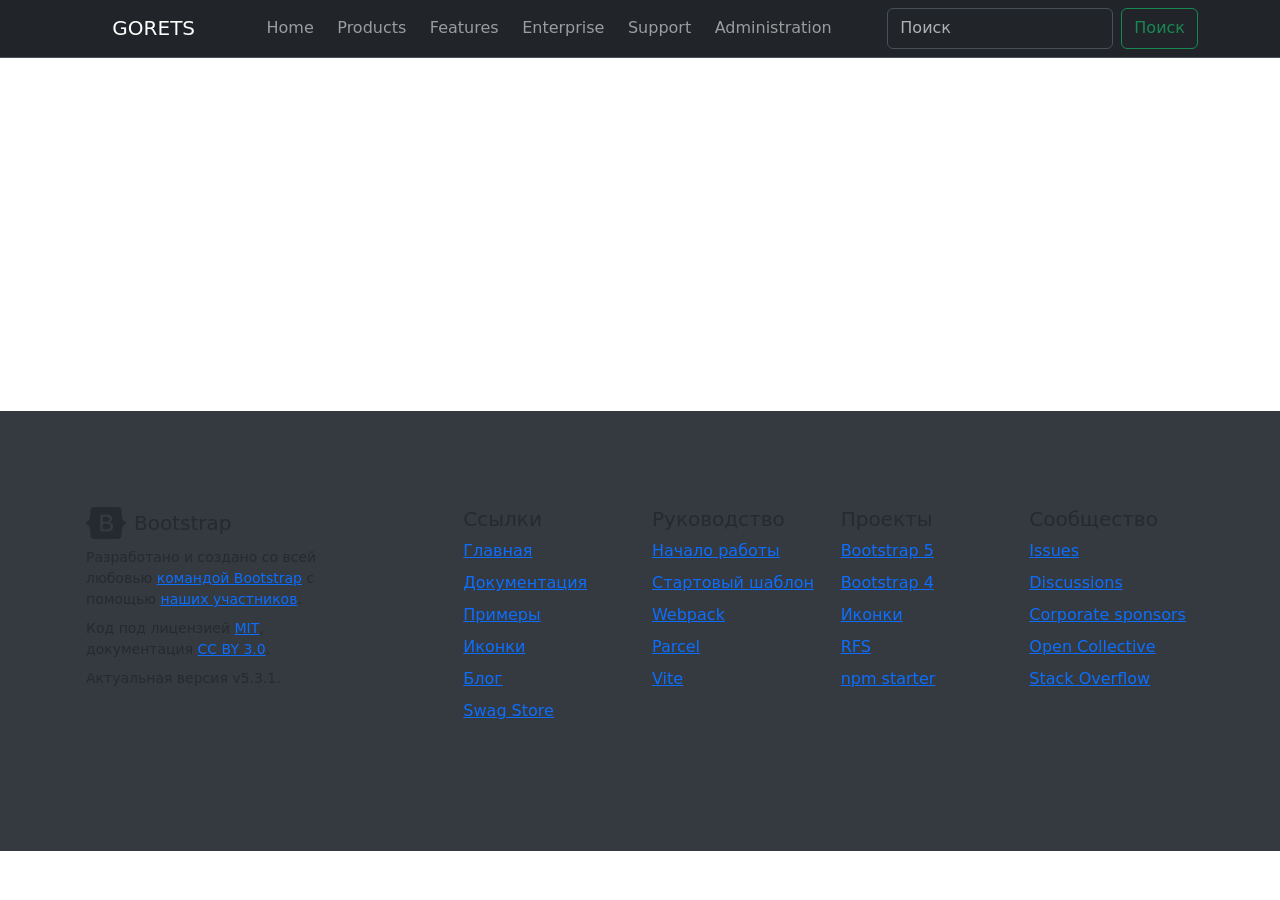
<file: Gorets/src/main/resources/templates/my_templates/mainHTML/products_page.html>
<!doctype html>
<html  xmlns:th="http://www.thymeleaf.org">
<head>
  <meta charset="utf-8">
  <meta name="viewport" content="width=device-width, initial-scale=1">
  <title>GORETS</title>

  <link href="https://cdn.jsdelivr.net/npm/bootstrap@5.3.1/dist/css/bootstrap.min.css"
        rel="stylesheet"
        integrity="sha384-4bw+/aepP/YC94hEpVNVgiZdgIC5+VKNBQNGCHeKRQN+PtmoHDEXuppvnDJzQIu9"
        crossorigin="anonymous">
</head>



<body>
<style>
  body {
  background: url("https://img3.akspic.ru/crops/2/4/7/5/6/165742/165742-gora_fudzi_chernyj_ili_belyj-gora_fudzi-oisi-pyati_ozer_fudzi-vulkan-1920x1080.jpg");
  background-attachment: fixed;
  }
</style>

                                <!--NAVBAR-->
<nav class="navbar navbar-expand-md bg-dark sticky-top border-bottom" data-bs-theme="dark">
  <div class="container">
    <a class="navbar-brand " href="#">
      <svg class="bi" width="24" height="24"><use xlink:href="#aperture"></use></svg>
      GORETS
    </a>
    <button class="navbar-toggler" type="button" data-bs-toggle="offcanvas" data-bs-target="#offcanvas" aria-controls="#offcanvas" aria-label="Toggle navigation">
      <span class="navbar-toggler-icon"></span>
    </button>
    <div class="offcanvas offcanvas-end" tabindex="-1" id="#offcanvas" aria-labelledby="#offcanvasLabel">
      <div class="offcanvas-header">
        <h5 class="offcanvas-title" id="#offcanvasLabel">Aperture</h5>
        <button type="button" class="btn-close" data-bs-dismiss="offcanvas" aria-label="Close"></button>
      </div>
      <div class="offcanvas-body">
        <ul class="navbar-nav flex-grow-1 justify-content-between">
          <li class="nav-item"><a class="nav-link" href="#">
            <svg class="bi" width="24" height="24"><use xlink:href="#aperture"></use></svg>
          </a></li>
          <li class="nav-item"><a class="nav-link" href="/market">Home</a></li>
          <li class="nav-item"><a class="nav-link" href="/market/prod">Products</a></li>
          <li class="nav-item"><a class="nav-link" onclick="temporarilyNotWorking()">Features</a></li>
          <li class="nav-item"><a class="nav-link" onclick="temporarilyNotWorking()">Enterprise</a></li>
          <li class="nav-item"><a class="nav-link" onclick="temporarilyNotWorking()">Support</a></li>
          <li class="nav-item"><a class="nav-link" href="/market/administration">Administration</a></li>
          <li class="nav-item"><a class="nav-link" href="#">
            <svg class="bi" width="24" height="24"><use xlink:href="#cart"></use></svg>
          </a></li>
        </ul>
        <form class="d-flex" role="search">
          <input class="form-control me-2" type="search" placeholder="Поиск" aria-label="Поиск">
          <button class="btn btn-outline-success" type="submit">Поиск</button>
        </form>
      </div>
    </div>
  </div>
</nav>

                                <!--CONTENT-->
        <!--Styles-->
<!--Index.css-->
<style>
  :root {
	--color-light: #f8f9fa;
	--color-medium: #e8e8e8;
	--color-dark: #a1a1a1;
	--color-unaccent: #808080;
	--color-white: #fff;

	--color-error-light: #f26b6b;
	--color-error-dark: #d65c5c;
	--gray-100: #f8f9fa;
    --gray-200: #e9ecef;
    --gray-300: #dee2e6;
    --gray-400: #ced4da;
    --gray-500: #adb5bd;
    --gray-600: #6c757d;
    --gray-700: #495057;
    --gray-800: #343a40;
    --gray-900: #212529;
	--spacing-small: 10px;
	--spacing-medium: 15px;
	--spacing-large: 30px;

	--border-radius: 3px;
	--linear-gradient: linear-gradient(to right, #e2f87c, #d6f567, #c8f151, #b9ee38, #a8eb12);
	--box-shadow:
		0 16px 24px 2px rgba(33,37,41,.02),
		0 6px 30px 5px rgba(33,37,41,.04),
		0 8px 10px -5px rgba(33,37,41,.1);
}

* {
	box-sizing: border-box;
}
body {
	margin: 0;
	padding: 0;
<!--	font-family: sans-serif;-->
<!--	line-height: 1.7;-->
<!--	background: var(&#45;&#45;color-light);-->
}

::-webkit-scrollbar {
	width: 8px;
}
::-webkit-scrollbar-thumb {
	background-color: var(--color-dark);
	border-radius: 5px;
}
::-webkit-scrollbar-track {
	background-color: var(--color-white);
}
</style>

<!-- Product.css -->
<style>
.products-container {
	display: grid;
    grid-gap: 45px;
	grid-template-columns: repeat(auto-fit, minmax(250px, 1fr));
	width: 80%;
	max-width: 1200px;
	margin: var(--spacing-large) auto;
}
.products-element {
	display: flex;
	flex-direction: column;
	justify-content: flex-end;
	padding: 25px 20px;
	border-radius: var(--border-radius);
	background-color: var(--gray-700);
	box-shadow: var(--box-shadow);
}
.products-element__name {
	margin-bottom: auto;
	text-transform: uppercase;
	font-weight: bold;
}
.products-element__img {
	width: 100%;
	height: 270px;
	margin-top: var(--spacing-medium);
	object-fit: contain;
}
.products-element__price {
	margin-top: var(--spacing-medium);
	color: var(--color-unaccent);
}
.products-element__btn {
	margin-top: var(--spacing-medium);
	padding: var(--spacing-small) var(--spacing-medium);
	border: 1px solid var(--color-unaccent);
	border-radius: var(--border-radius);
	cursor: pointer;
	outline: none;
	background: none;
	font-family: inherit;
	font-size: inherit;
}
.products-element__btn_active {
	margin-top: var(--spacing-medium);
	padding: var(--spacing-small) var(--spacing-medium);
	border-radius: var(--border-radius);

	border: 1px solid transparent;
	background-image: var(--linear-gradient);
}

</style>

<!--Spiner.css-->
<style>
  .spinner-container {
    position: fixed;
    top: 0;
    left: 0;
	display: flex;
	width: 100%;
	height: 100vh;
	justify-content: center;
	align-items: center;
}
.spinner__img {
	width: 200px;
	height: 200px;
}
</style>

<!--Shoping.css-->
<style>
  .shopping-container {
	position: fixed;
	top: 50%;
	left: 50%;
	width: 97%;
	height: 97vh;
	margin: auto;
	padding: var(--spacing-large);
	transform: translate(-50%, -50%);
	background-color: var(--color-white);
	box-shadow: var(--box-shadow);
}
.shopping-element__name {
	padding: var(--spacing-medium);
	font-weight: bold;
}
.shopping-element__price {
	padding: var(--spacing-medium);
	color: var(--color-unaccent);
}
.shopping__close {
	position: absolute;
	top: 20px;
	right: 20px;
	width: 35px;
	height: 35px;
	background-image: url(img/close.svg);
	background-repeat: no-repeat;
	background-position: center center;
	background-size: contain;
	cursor: pointer;
}
</style>
    <!--Styles-->


<main>
  <div class="parallax-content container text-center" style="color:white">
    <div class="col-md-6 p-lg-5 mx-auto my-5">
      <h1 class="display-3 fw-bold" >Choose your product</h1>
    </div>
    <div class="product-device shadow-sm d-none d-md-block"></div>
    <div class="product-device product-device-2 shadow-sm d-none d-md-block"></div>
  </div>

  <div id="products"></div>

</main>



        <!--Scripts-->
<!--root.js-->
<script>
const ROOT_PRODUCTS = document.getElementById('products');
let ROOT_STORAGE = [];
let BOOLEAN = false;
let ROOT_CART_STORAGE = [];
</script>

<!--index.js-->
<script>
    fetch('http://localhost:8080/market/api/v1/cart')
    .then(function (response) {
      response.json().then(function(data) {
        var PRODUCTS = data;
        createCartStorage(PRODUCTS);
        action2();
      })
    })

function action2(){
    fetch('http://localhost:8080/market/api/v1/test')
    .then(function (response) {
      response.json().then(function (data) {
        var PRODUCTS = data;
          createStorage(PRODUCTS);
          createCards(PRODUCTS);
      })
    })
}
</script>

<!--Storage.js-->
<script>
  function createStorage(products){
    ROOT_STORAGE = products;
  }

  function createCartStorage(products){
    ROOT_CART_STORAGE = products;
  }
</script>

<!--Cart-->
<script>
      function addToCartOrDelete(Id){
        const ID = Id;
        if(isProductWithIdInCart(ID)){
          fetch('http://localhost:8080/market/api/v1/test/' + ID)
          .then(function (response) {
            response.json().then(function (data) {
              var PRODUCT = data;
              deleteProduct(PRODUCT);
            })
          })
        } else {
          fetch('http://localhost:8080/market/api/v1/test/' + ID)
          .then(function (response) {
            response.json().then(function (data) {
              var PRODUCT = data;
              addProduct(PRODUCT);
            })
          })
        }
      }

      function addProduct(product){
              var jsonProduct = JSON.stringify(product);
              const url = 'http://localhost:8080/market/api/v1/cart';
              let xhr = new XMLHttpRequest();
              xhr.open("POST", url);
              xhr.setRequestHeader("Content-type", "application/json");
              xhr.send(jsonProduct);
              xhr.onreadystatechange = function () {
                  if (xhr.readyState === 4 && xhr.status === 200) {
                      console.log("OK");
                      window.location.reload();
                  }
              };
       return false;
      }

      function deleteProduct(product){
              var jsonProduct = JSON.stringify(product);
              const url = 'http://localhost:8080/market/api/v1/cart';
              let xhr = new XMLHttpRequest();
              xhr.open("DELETE", url);
              xhr.setRequestHeader("Content-type", "application/json");
              xhr.send(jsonProduct);
              xhr.onreadystatechange = function () {
                  if (xhr.readyState === 4 && xhr.status === 200) {
                      console.log("OK");
                      window.location.reload();
                  }
              };

              return false;
      }

      function isProductWithIdInCart(Id){
              for (let i = 0; i < ROOT_CART_STORAGE.length; i++) {
                if (ROOT_CART_STORAGE[i].id === Id){
                  return true;
                }
              }
        return false;
      }


</script>

<!--Product.js-->
<script>
  function createCards(product){
        let htmlCatalog = '';
        let activeText = 'some text';
        let activeClass = '';
        for (var i = 0; i < product.length; i++) {
          const ID = product[i].id;

          if(isProductWithIdInCart(ID)){
              activeText = "удалить из корзины";
              activeClass = 'products-element__btn_active';
          } else {
              activeText = "добавить в корзину";
              activeClass = 'products-element__btn';
          }
          htmlCatalog += `
                <li id="${product[i].id}" class="products-element" >
                    <span class="products-element__name">${product[i].name}</span>
                    <img class="products-element__img" src="${product[i].src}" />
                    <span class="products-element__price">
                        ⚡️ ${product[i].price.toLocaleString()} USD
                    </span>
                    <button class="${activeClass}" onclick="addToCartOrDelete(${ID})" >
                    ${activeText}
                    </button>
                </li>
            `;
            }
            const html = `
            <ul class="products-container">
                ${htmlCatalog}
            </ul>
        `;

        ROOT_PRODUCTS.innerHTML =  html;
  }

</script>

<!--Tests-->
<script>
<!--console.log("-&#45;&#45; TEST PROCESS -&#45;&#45; ")-->
<!--console.log("boolean= " + BOOLEAN);-->
<!--    isProductWithIdInCart(28);-->
<!--console.log("ROOT_CART_STORAGE:")-->
<!--console.log(ROOT_CART_STORAGE);-->

<!--function testPrint(){-->
<!--  console.log("-&#45;&#45; TEST PROCESS -&#45;&#45; ")-->
<!--  console.log(isProductWithIdInCart(33));-->
<!--}-->
</script>


<!--Temporarily Not Working-->
<script>
    function temporarilyNotWorking(){
        alert("temporarily not working");
    }
</script>

      <!--scripts-->


                                  <!-- FOOTER-->
<div class="container-fluid" style="background-color: #343a40">
<footer class="bd-footer py-4 py-md-5 mt-5 " >
  <div class="container py-4 py-md-5 px-4 px-md-3 text-body-secondary" >
    <div class="row">
      <div class="col-lg-3 mb-3">
        <a class="d-inline-flex align-items-center mb-2 text-body-secondary text-decoration-none" href="/" aria-label="Bootstrap">
          <svg xmlns="http://www.w3.org/2000/svg" width="40" height="32" class="d-block me-2" viewBox="0 0 118 94" role="img"><title>Bootstrap</title><path fill-rule="evenodd" clip-rule="evenodd" d="M24.509 0c-6.733 0-11.715 5.893-11.492 12.284.214 6.14-.064 14.092-2.066 20.577C8.943 39.365 5.547 43.485 0 44.014v5.972c5.547.529 8.943 4.649 10.951 11.153 2.002 6.485 2.28 14.437 2.066 20.577C12.794 88.106 17.776 94 24.51 94H93.5c6.733 0 11.714-5.893 11.491-12.284-.214-6.14.064-14.092 2.066-20.577 2.009-6.504 5.396-10.624 10.943-11.153v-5.972c-5.547-.529-8.934-4.649-10.943-11.153-2.002-6.484-2.28-14.437-2.066-20.577C105.214 5.894 100.233 0 93.5 0H24.508zM80 57.863C80 66.663 73.436 72 62.543 72H44a2 2 0 01-2-2V24a2 2 0 012-2h18.437c9.083 0 15.044 4.92 15.044 12.474 0 5.302-4.01 10.049-9.119 10.88v.277C75.317 46.394 80 51.21 80 57.863zM60.521 28.34H49.948v14.934h8.905c6.884 0 10.68-2.772 10.68-7.727 0-4.643-3.264-7.207-9.012-7.207zM49.948 49.2v16.458H60.91c7.167 0 10.964-2.876 10.964-8.281 0-5.406-3.903-8.178-11.425-8.178H49.948z" fill="currentColor"></path></svg>
          <span class="fs-5">Bootstrap</span>
        </a>
        <ul class="list-unstyled small">
          <li class="mb-2">Разработано и создано со всей любовью <a href="/docs/5.3/about/team/">командой Bootstrap</a> с помощью <a href="https://github.com/twbs/bootstrap/graphs/contributors" rel="nofollow noopener" target="_blank">наших участников</a>.</li>
          <li class="mb-2">Код под лицензией <a href="https://github.com/twbs/bootstrap/blob/main/LICENSE" target="_blank" rel="license noopener">MIT</a>, документация <a href="https://creativecommons.org/licenses/by/3.0/" target="_blank" rel="license noopener">CC BY 3.0</a>.</li>
          <li class="mb-2">Актуальная версия v5.3.1.</li>
        </ul>
      </div>
      <div class="col-6 col-lg-2 offset-lg-1 mb-3">
        <h5>Ссылки</h5>
        <ul class="list-unstyled">
          <li class="mb-2"><a href="/">Главная</a></li>
          <li class="mb-2"><a href="/docs/5.3/">Документация</a></li>
          <li class="mb-2"><a href="/docs/5.3/examples/">Примеры</a></li>
          <li class="mb-2"><a href="https://icons.bootstrap-4.ru/" target="_blank">Иконки</a></li>
          <li class="mb-2"><a href="https://blog.getbootstrap.com/" rel="nofollow noopener" target="_blank">Блог</a></li>
          <li class="mb-2"><a href="https://cottonbureau.com/people/bootstrap" rel="nofollow noopener" target="_blank">Swag Store</a></li>
        </ul>
      </div>
      <div class="col-6 col-lg-2 mb-3">
        <h5>Руководство</h5>
        <ul class="list-unstyled">
          <li class="mb-2"><a href="/docs/5.3/getting-started/">Начало работы</a></li>
          <li class="mb-2"><a href="/docs/5.3/examples/starter-template/">Стартовый шаблон</a></li>
          <li class="mb-2"><a href="/docs/5.3/getting-started/webpack/">Webpack</a></li>
          <li class="mb-2"><a href="/docs/5.3/getting-started/parcel/">Parcel</a></li>
          <li class="mb-2"><a href="/docs/5.3/getting-started/vite/">Vite</a></li>
        </ul>
      </div>
      <div class="col-6 col-lg-2 mb-3">
        <h5>Проекты</h5>
        <ul class="list-unstyled">
          <li class="mb-2"><a href="https://github.com/twbs/bootstrap" rel="nofollow noopener" target="_blank">Bootstrap 5</a></li>
          <li class="mb-2"><a href="https://github.com/twbs/bootstrap/tree/v4-dev" rel="nofollow noopener" target="_blank">Bootstrap 4</a></li>
          <li class="mb-2"><a href="https://github.com/twbs/icons" rel="nofollow noopener" target="_blank">Иконки</a></li>
          <li class="mb-2"><a href="https://github.com/twbs/rfs" rel="nofollow noopener" target="_blank">RFS</a></li>
          <li class="mb-2"><a href="https://github.com/twbs/bootstrap-npm-starter" rel="nofollow noopener" target="_blank">npm starter</a></li>
        </ul>
      </div>
      <div class="col-6 col-lg-2 mb-3">
        <h5>Сообщество</h5>
        <ul class="list-unstyled">
          <li class="mb-2"><a href="https://github.com/twbs/bootstrap/issues" rel="nofollow noopener" target="_blank">Issues</a></li>
          <li class="mb-2"><a href="https://github.com/twbs/bootstrap/discussions" rel="nofollow noopener" target="_blank">Discussions</a></li>
          <li class="mb-2"><a href="https://github.com/sponsors/twbs" rel="nofollow noopener" target="_blank">Corporate sponsors</a></li>
          <li class="mb-2"><a href="https://opencollective.com/bootstrap" rel="nofollow noopener" target="_blank">Open Collective</a></li>
          <li class="mb-2"><a href="https://stackoverflow.com/questions/tagged/bootstrap-5" rel="nofollow noopener" target="_blank">Stack Overflow</a></li>
        </ul>
      </div>
    </div>
  </div>
</footer>
</div>


<script src="https://cdn.jsdelivr.net/npm/bootstrap@5.3.1/dist/js/bootstrap.bundle.min.js"
        integrity="sha384-HwwvtgBNo3bZJJLYd8oVXjrBZt8cqVSpeBNS5n7C8IVInixGAoxmnlMuBnhbgrkm"
        crossorigin="anonymous"></script>

</div>
</body>
</html>
</file>
